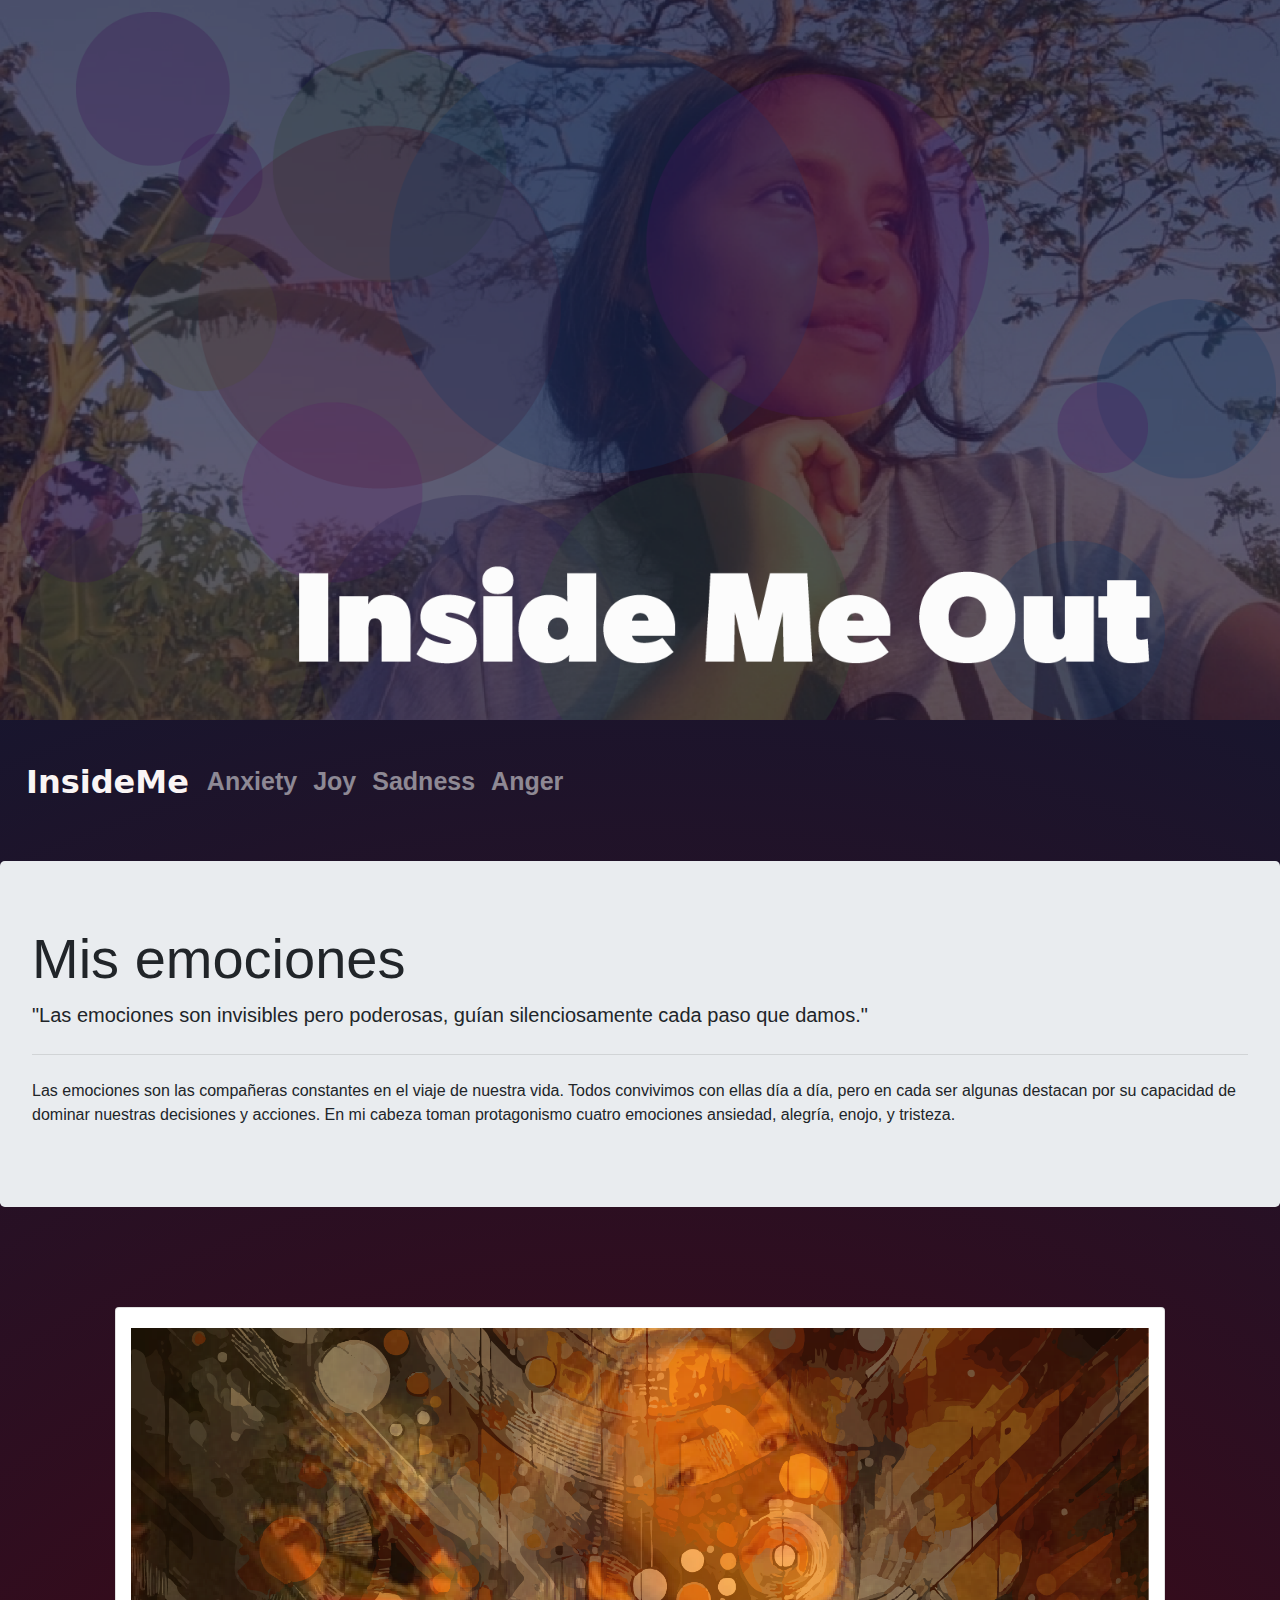
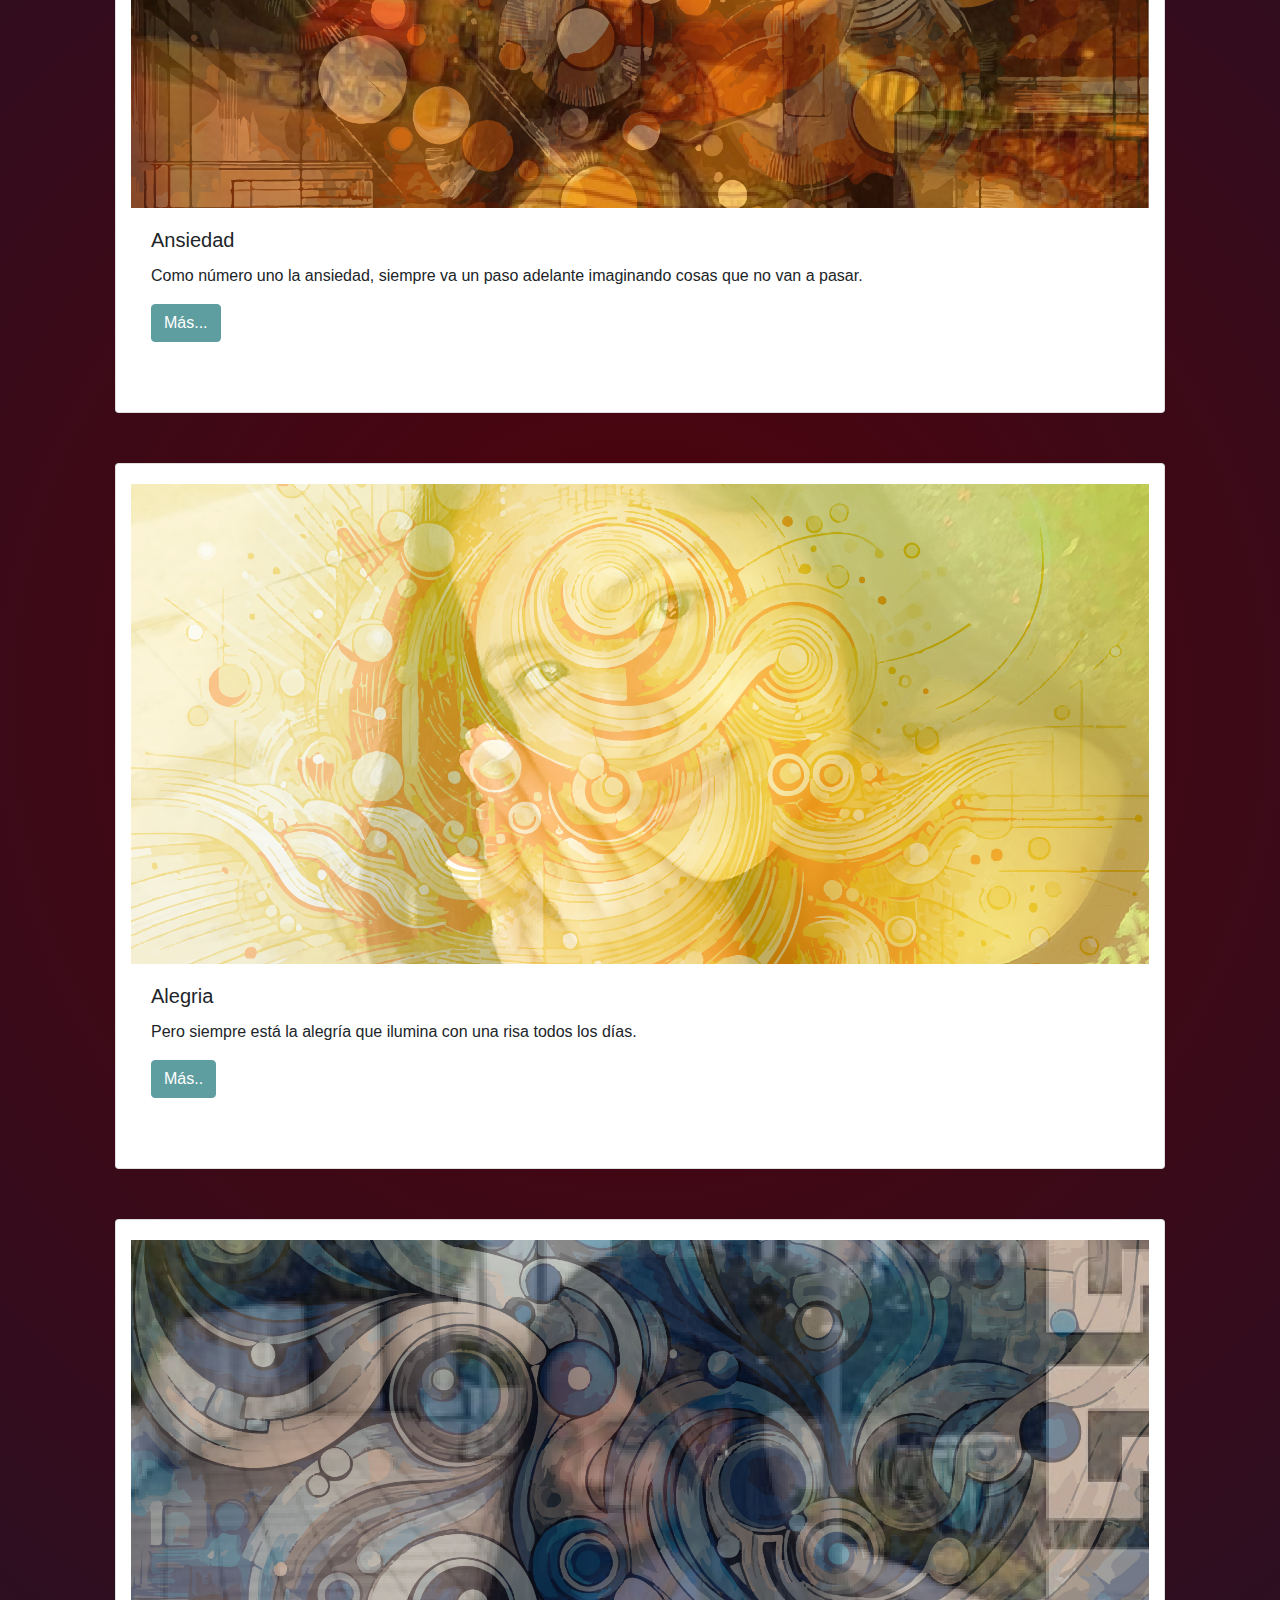
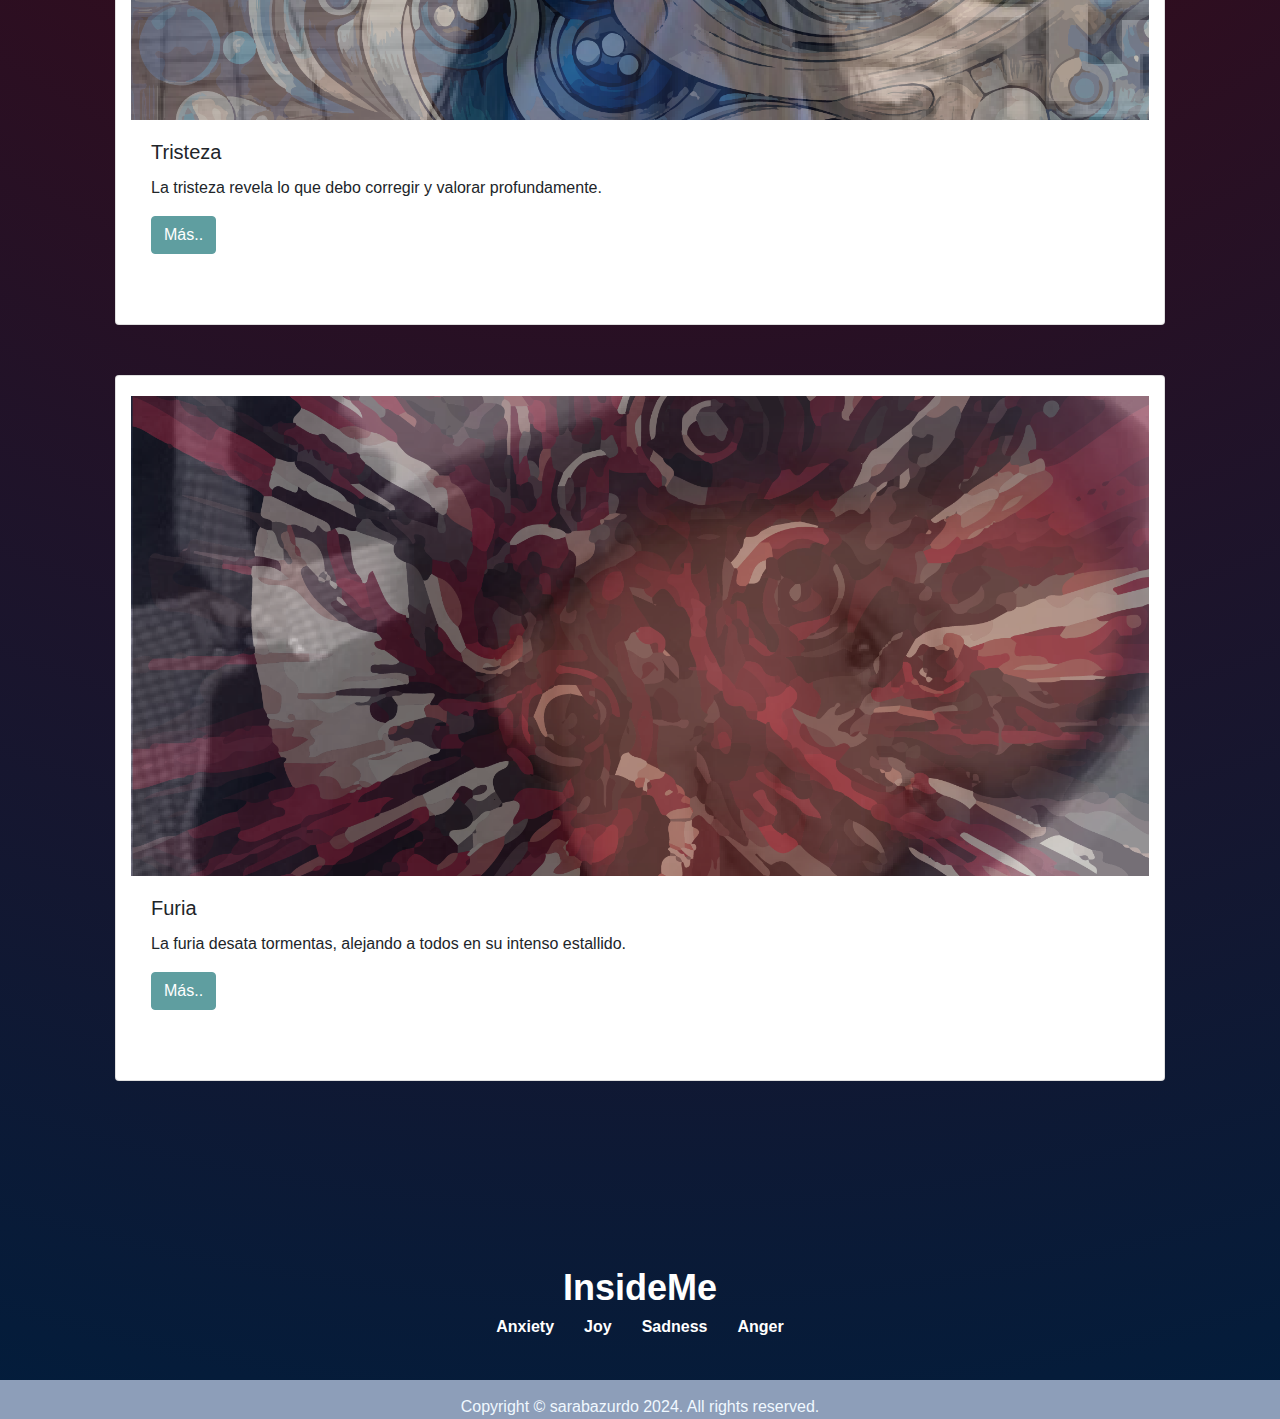
<file: index.html>
<!DOCTYPE html>
<html lang="en">
  <head>
    <meta charset="utf-8">
	<meta http-equiv="X-UA-Compatible" content="IE=edge">
	<meta name="viewport" content="width=device-width, initial-scale=1">
    <title>Inside me out </title>
    <!-- Bootstrap -->
	<link href="css/bootstrap-4.4.1.css" rel="stylesheet">
	<style type="text/css">
	.navbar-ldark {
}
    .barra {
}
    </style>
	<link href="css/estilos.css" rel="stylesheet" type="text/css">
  </head>
  <body>
<div class="container-fluid"><img src="img/Portada.png" class="img-fluid" alt="Placeholder image"></div>
<nav class="navbar navbar-expand-lg navbar-dark bg-dark"> <a class="navbar-brandindex" href="index.html">InsideMe</a>
  <button class="navbar-toggler" type="button" data-toggle="collapse" data-target="#navbarSupportedContent1" aria-controls="navbarSupportedContent1" aria-expanded="false" aria-label="Toggle navigation"> <span class="navbar-toggler-icon"></span> </button>
    <div class="collapse navbar-collapse" id="navbarSupportedContent1">
      <ul class="navbar-nav mr-auto">
       <li class="nav-iti"> <a class="nav-link" href="anxiety.html">Anxiety <span class="sr-only">(current)</span></a> </li>
        <li class="nav-iti"> <a class="nav-link" href="joy.html">Joy</a> </li>
        <li class="nav-iti"> <a class="nav-link" href="sadness.html">Sadness</a> </li>
		    <li class="nav-iti"> <a class="nav-link" href="anger.html">Anger</a> </li>
		  
      </ul>
</div>
  </nav>
<!-- body code goes here -->
  <div class="jumbotron">
    <h1 class="display-4">Mis emociones</h1>
    <p class="lead">"Las emociones son invisibles pero poderosas, guían silenciosamente cada paso que damos."</p>
    <hr class="my-4">
    <p>Las emociones son las compañeras constantes en el viaje de nuestra vida. Todos convivimos con ellas día a día, pero en cada ser algunas destacan por su capacidad de dominar nuestras decisiones y acciones. En mi cabeza toman protagonismo cuatro emociones ansiedad, alegría, enojo, y tristeza.</p>
  </div>
<!-- body code goes here -->
<div class="row">
    <div class="col-lg-12 col-md-12 col-xl-12">
      <div class="card col-xl-12 col-lg-12 col-md-12"><img class="card-img-top" src="img/fondoanxiety.png" alt="Card image cap">
        <div class="card-body">
          <h5 class="card-title">Ansiedad</h5>
          <p class="card-text">Como número uno la ansiedad, siempre va un paso adelante imaginando cosas que no van a pasar.</p>
          <a href="anxiety.html" class="btn btn-primary">Más...</a></div>
      </div></div>
    <div class="col-lg-12 col-md-12 col-xl-12">
      <div class="card col-xl-12 col-lg-12 col-md-12"> <img class="card-img-top" src="img/fondojoy.png" alt="Card image cap">
        <div class="card-body">
          <h5 class="card-title">Alegria</h5>
          <p class="card-text">Pero siempre está la alegría que ilumina con una risa todos los días.&nbsp; &nbsp; &nbsp; &nbsp; &nbsp; &nbsp; &nbsp; &nbsp; &nbsp; &nbsp; &nbsp; &nbsp; &nbsp; &nbsp;&nbsp;</p>
          <a href="joy.html" class="btn btn-primary">Más..</a></div>
      </div></div>
    <div class="col-lg-6 col-md-4 col-xl-3 col-lg-12 col-md-12 col-xl-12 col-lg-12 col-md-12 col-xl-12">
      <div class="card col-xl-12 col-lg-12 col-md-12"> <img class="card-img-top" src="img/fondosadness.png" alt="Card image cap">
        <div class="card-body">
          <h5 class="card-title">Tristeza</h5>
          <p class="card-text">
La tristeza revela lo que debo corregir y valorar profundamente.</p>
          <a href="sadness.html" class="btn btn-primary">Más..</a></div>
      </div></div>
  <div class="col-lg-12 col-md-12 col-xl-12">
      <div class="card col-xl-12 col-lg-12 col-md-12"> <img class="card-img-top" src="img/fondoanger.png" alt="Card image cap">
        <div class="card-body">
          <h5 class="card-title">Furia</h5>
          <p class="card-text">La furia desata tormentas, alejando a todos en su intenso estallido.</p>
          <a href="anger.html" class="btn btn-primary">Más..</a></div>
      </div></div>
  </div>


<div class="tomateindex">
	  <div class="madmen">
<div class="container text-center"> <a class="navbar-brand" href="index.html">InsideMe</a>
		  <ul class="navbadown">
       <li class="nav-item"> <a class="nav-link" href="anxiety.html">Anxiety <span class="sr-only">(current)</span></a> </li>
        <li class="nav-item"> <a class="nav-link" href="joy.html">Joy</a> </li>
        <li class="nav-item"> <a class="nav-link" href="sadness.html">Sadness</a> </li>
		    <li class="nav-item"> <a class="nav-link" href="anger.html">Anger</a> </li>
		  <hr class="linea">
	</ul></div>
      
</div>
	  
<div class="rowcopy">
      <div class="col-12 copyright">
        <p id="papitas">Copyright © sarabazurdo 2024. All rights reserved.</p>
      </div>
    </div>
		  </div>



<!-- jQuery (necessary for Bootstrap's JavaScript plugins) --> 
	<script src="js/jquery-3.4.1.min.js"></script>

	<!-- Include all compiled plugins (below), or include individual files as needed -->
	<script src="js/popper.min.js"></script> 
	<script src="js/bootstrap-4.4.1.js"></script>
</body>
</html>
</file>
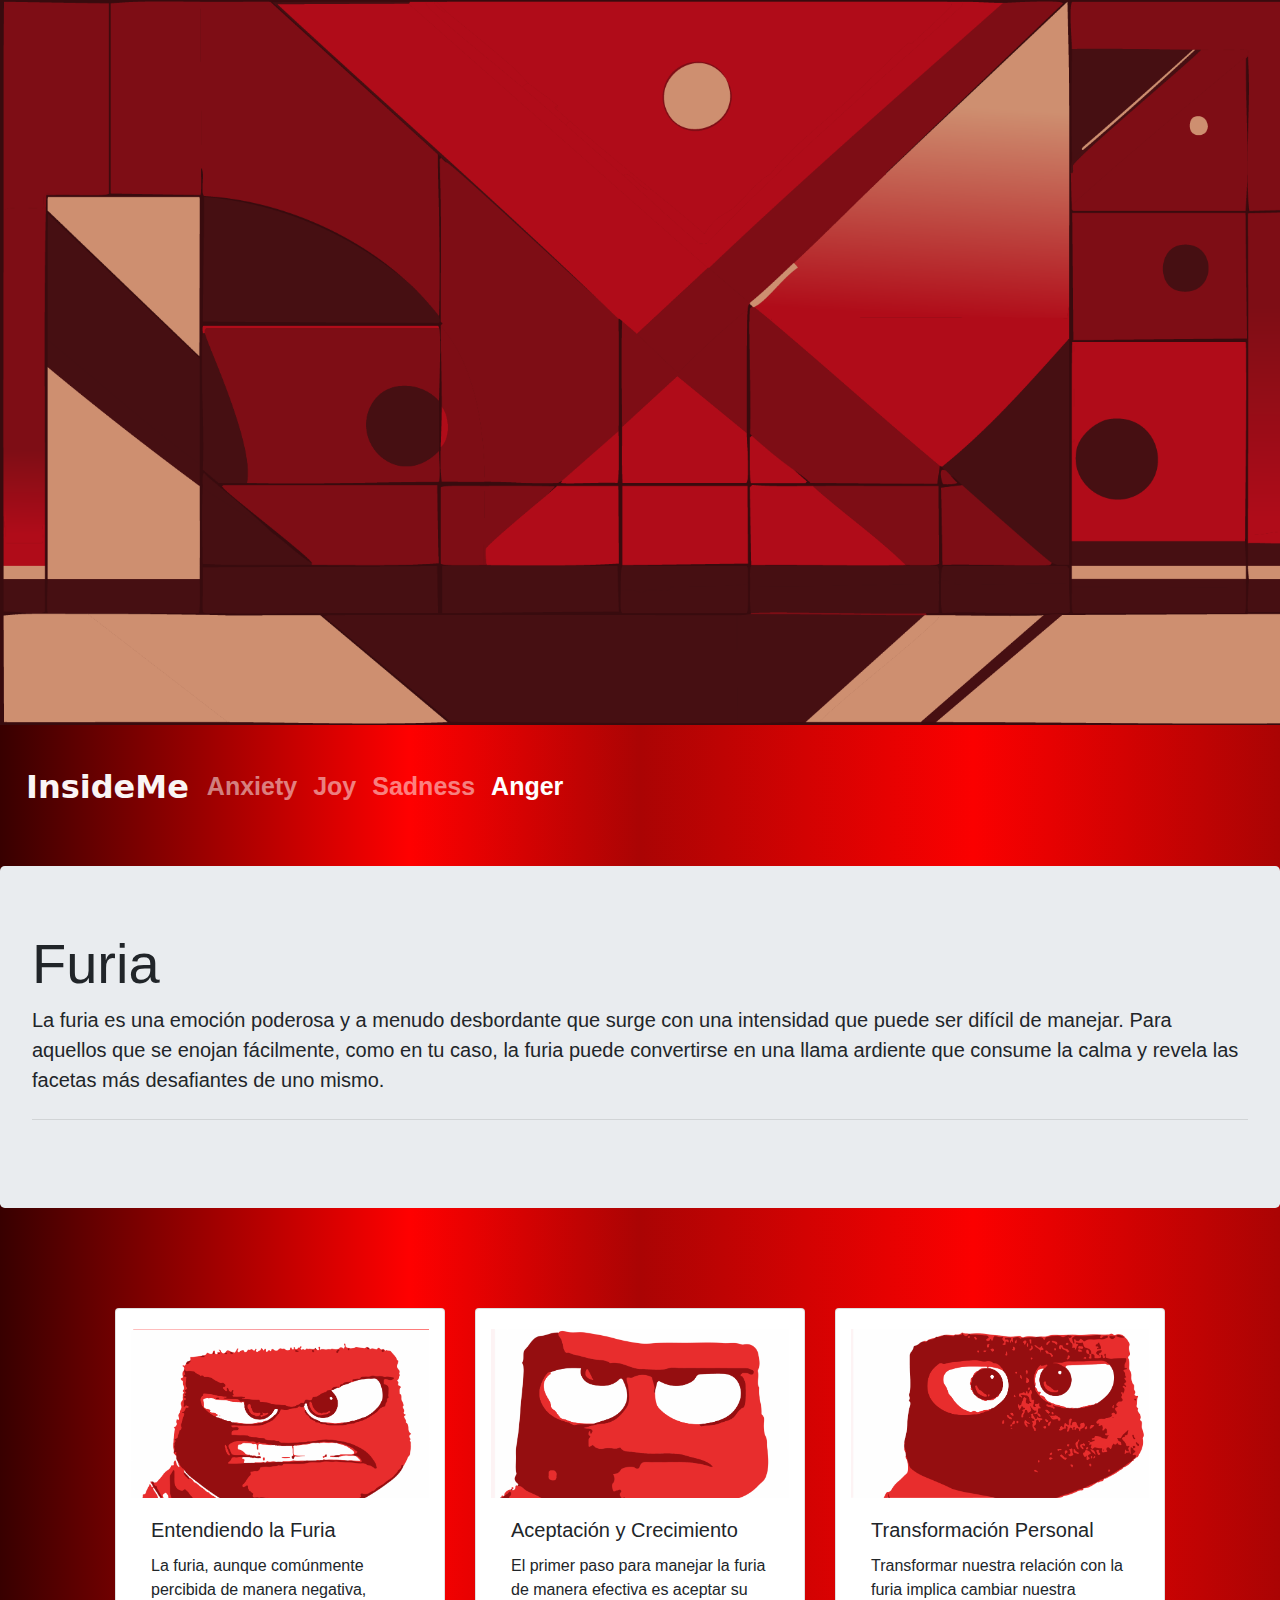
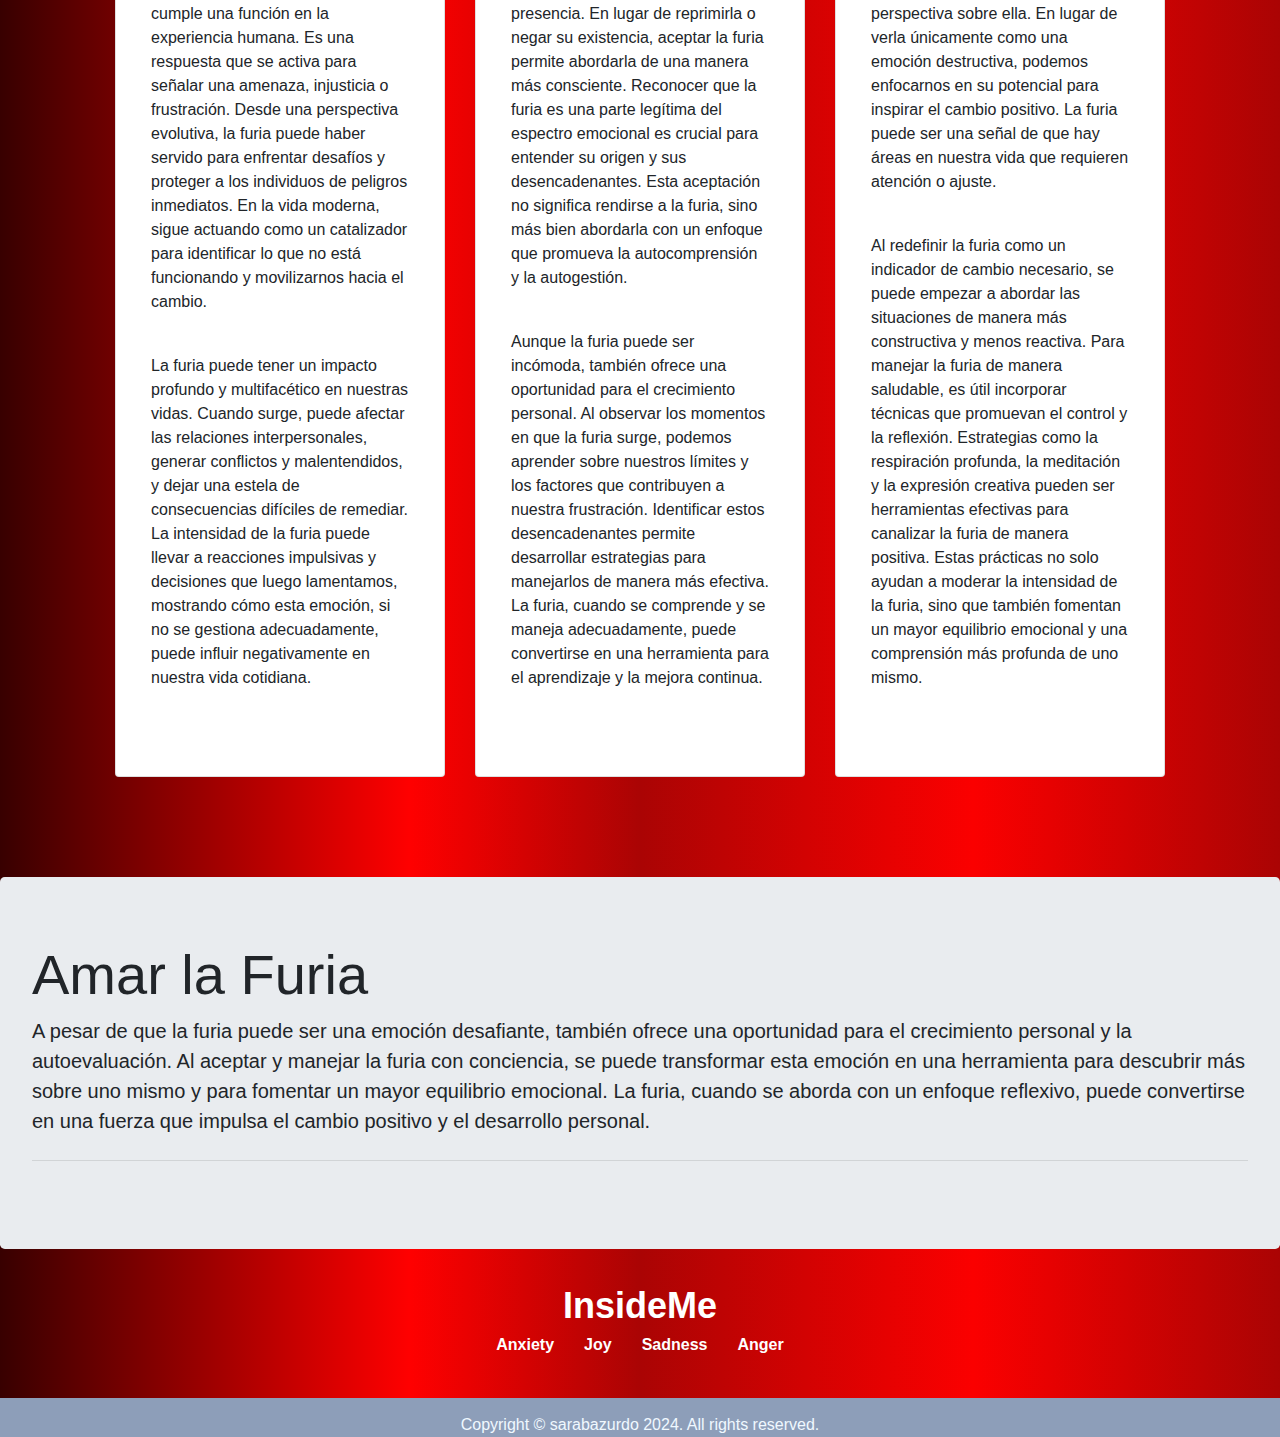
<file: anger.html>
<!DOCTYPE html>
<html lang="en">
  <head>
    <meta charset="utf-8">
	<meta http-equiv="X-UA-Compatible" content="IE=edge">
	<meta name="viewport" content="width=device-width, initial-scale=1">
    <title>Untitled Document</title>
    <!-- Bootstrap -->
	<link href="css/bootstrap-4.4.1.css" rel="stylesheet">
	<link href="css/estilos.css" rel="stylesheet" type="text/css">
  </head>
  <body class="anger">
 <div class="container-fluid"><img src="img/portadafuria.png" class="img-fluid" alt="Placeholder image"></div>
 <nav class="navbar navbar-expand-lg navbar-dark bg-dark"> <a class="navbar-brandenojo" href="index.html">InsideMe</a>
  <button class="navbar-toggler" type="button" data-toggle="collapse" data-target="#navbarSupportedContent1" aria-controls="navbarSupportedContent1" aria-expanded="false" aria-label="Toggle navigation"> <span class="navbar-toggler-icon"></span> </button>
    <div class="collapse navbar-collapse" id="navbarSupportedContent1">
      <ul class="navbar-nav mr-auto">
       <li class="nav-iti"> <a class="nav-link" href="anxiety.html">Anxiety <span class="sr-only">(current)</span></a> </li>
        <li class="nav-iti"> <a class="nav-link" href="joy.html">Joy</a> </li>
        <li class="nav-iti"> <a class="nav-link" href="sadness.html">Sadness</a> </li>
		    <li class="nav-iti active"> <a class="nav-link" href="anger.html">Anger</a> </li>
		  
      </ul>
</div>
  </nav>
<!-- body code goes here -->

<div class="jumbotron">
  <h1 class="display-4">Furia</h1>
  <p class="lead">La furia es una emoción poderosa y a menudo desbordante que surge con una intensidad que puede ser difícil de manejar. Para aquellos que se enojan fácilmente, como en tu caso, la furia puede convertirse en una llama ardiente que consume la calma y revela las facetas más desafiantes de uno mismo.</p>
  <hr class="my-4">
  
</div>
	  
<div class="row">
  <div class="col-lg-6 col-md-4 col-xl-4">
    <div class="card col-xl-12 col-lg-12 col-md-12"> <img class="card-img-top" src="img/Furia1.png" alt="Card image cap">
      <div class="card-body">
        <h5 class="card-title">Entendiendo la Furia</h5>
        <p class="card-text">La furia, aunque comúnmente percibida de manera negativa, cumple una función en la experiencia humana. Es una respuesta que se activa para señalar una amenaza, injusticia o frustración. Desde una perspectiva evolutiva, la furia puede haber servido para enfrentar desafíos y proteger a los individuos de peligros inmediatos. En la vida moderna, sigue actuando como un catalizador para identificar lo que no está funcionando y movilizarnos hacia el cambio.
			
			</p>
			<p>
			<br>
				La furia puede tener un impacto profundo y multifacético en nuestras vidas. Cuando surge, puede afectar las relaciones interpersonales, generar conflictos y malentendidos, y dejar una estela de consecuencias difíciles de remediar. La intensidad de la furia puede llevar a reacciones impulsivas y decisiones que luego lamentamos, mostrando cómo esta emoción, si no se gestiona adecuadamente, puede influir negativamente en nuestra vida cotidiana.
</p>
        </div>
    </div>
    </div>
  <div class="col-lg-6 col-md-4 col-xl-4">
    <div class="card col-xl-12 col-lg-12 col-md-12"> <img class="card-img-top" src="img/Furia2.png" alt="Card image cap">
      <div class="card-body">
        <h5 class="card-title">Aceptación y Crecimiento</h5>
        <p class="card-text"> El primer paso para manejar la furia de manera efectiva es aceptar su presencia. En lugar de reprimirla o negar su existencia, aceptar la furia permite abordarla de una manera más consciente. Reconocer que la furia es una parte legítima del espectro emocional es crucial para entender su origen y sus desencadenantes. Esta aceptación no significa rendirse a la furia, sino más bien abordarla con un enfoque que promueva la autocomprensión y la autogestión.
			
			</p>
			<p>
			<br>
				Aunque la furia puede ser incómoda, también ofrece una oportunidad para el crecimiento personal. Al observar los momentos en que la furia surge, podemos aprender sobre nuestros límites y los factores que contribuyen a nuestra frustración. Identificar estos desencadenantes permite desarrollar estrategias para manejarlos de manera más efectiva. La furia, cuando se comprende y se maneja adecuadamente, puede convertirse en una herramienta para el aprendizaje y la mejora continua.</p>
       </div>
    </div>
    </div>
  <div class="col-lg-6 col-md-4 col-xl-4">
    <div class="card col-xl-12 col-lg-12 col-md-12"> <img class="card-img-top" src="img/Furia3.png" alt="Card image cap">
      <div class="card-body">
        <h5 class="card-title">Transformación Personal</h5>
        <p class="card-text"> Transformar nuestra relación con la furia implica cambiar nuestra perspectiva sobre ella. En lugar de verla únicamente como una emoción destructiva, podemos enfocarnos en su potencial para inspirar el cambio positivo. La furia puede ser una señal de que hay áreas en nuestra vida que requieren atención o ajuste.</p>
			<p>
			<br>
				Al redefinir la furia como un indicador de cambio necesario, se puede empezar a abordar las situaciones de manera más constructiva y menos reactiva. Para manejar la furia de manera saludable, es útil incorporar técnicas que promuevan el control y la reflexión. Estrategias como la respiración profunda, la meditación y la expresión creativa pueden ser herramientas efectivas para canalizar la furia de manera positiva. Estas prácticas no solo ayudan a moderar la intensidad de la furia, sino que también fomentan un mayor equilibrio emocional y una comprensión más profunda de uno mismo.</p>
       </div>
    </div>
   </div>
</div>
<div class="jumbotron">
  <h1 class="display-4">Amar la Furia</h1>
  <p class="lead">A pesar de que la furia puede ser una emoción desafiante, también ofrece una oportunidad para el crecimiento personal y la autoevaluación. Al aceptar y manejar la furia con conciencia, se puede transformar esta emoción en una herramienta para descubrir más sobre uno mismo y para fomentar un mayor equilibrio emocional. La furia, cuando se aborda con un enfoque reflexivo, puede convertirse en una fuerza que impulsa el cambio positivo y el desarrollo personal.</p>
  <hr class="my-4">
 
</div>
	 
	
<div class="tomateenojo">
	  <div class="madmen">
<div class="container text-center"> <a class="navbar-brand" href="index.html">InsideMe</a>
		  <ul class="navbadown">
       <li class="nav-item"> <a class="nav-link" href="index.html">Anxiety <span class="sr-only">(current)</span></a> </li>
        <li class="nav-item"> <a class="nav-link" href="joy.html">Joy</a> </li>
        <li class="nav-item"> <a class="nav-link" href="sadness.html">Sadness</a> </li>
		    <li class="nav-item active"> <a class="nav-link" href="anger.html">Anger</a> </li>
		  <hr class="linea">
	</ul></div>
      
</div>
	  
<div class="rowcopy">
      <div class="col-12 copyright">
        <p id="papitas">Copyright © sarabazurdo 2024. All rights reserved.</p>
      </div>
    </div>
		  </div>

	<!-- jQuery (necessary for Bootstrap's JavaScript plugins) --> 
	<script src="js/jquery-3.4.1.min.js"></script>

	<!-- Include all compiled plugins (below), or include individual files as needed -->
	<script src="js/popper.min.js"></script> 
	<script src="js/bootstrap-4.4.1.js"></script>
  </body>
</html>
</file>
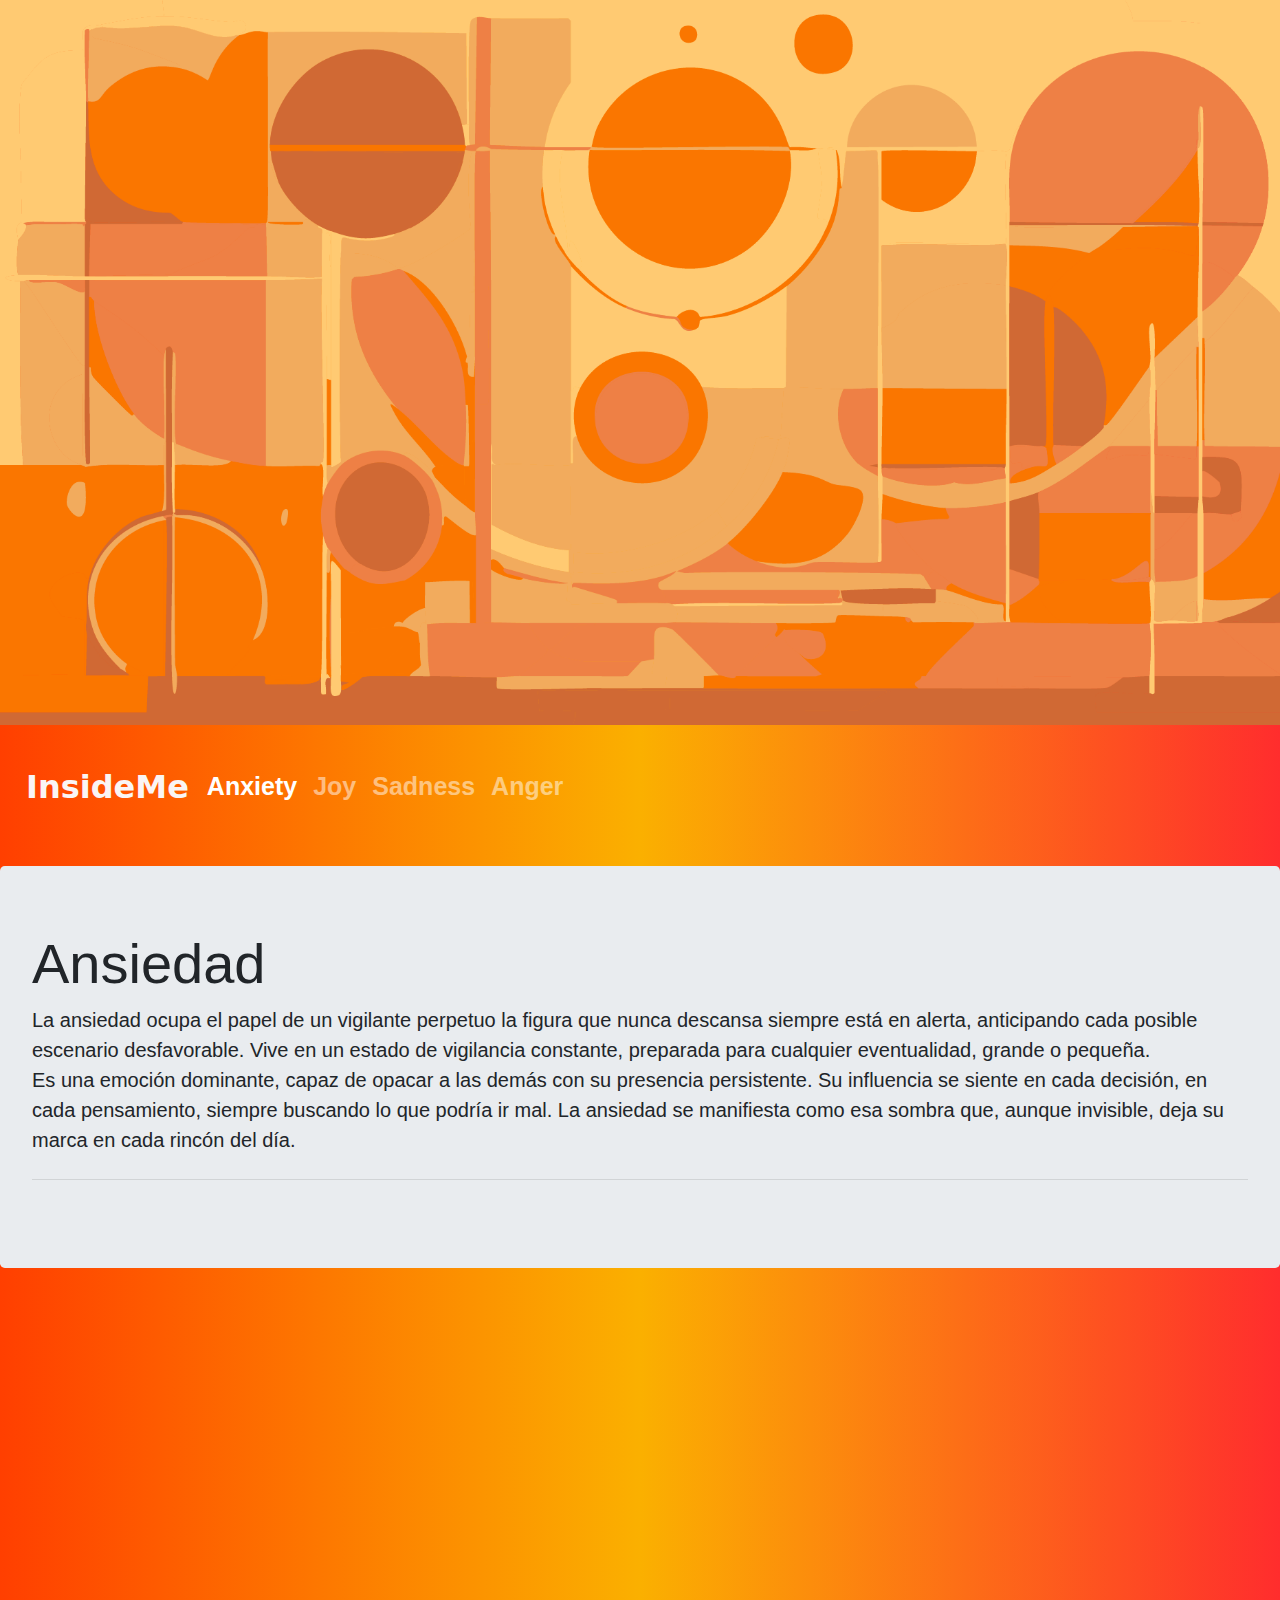
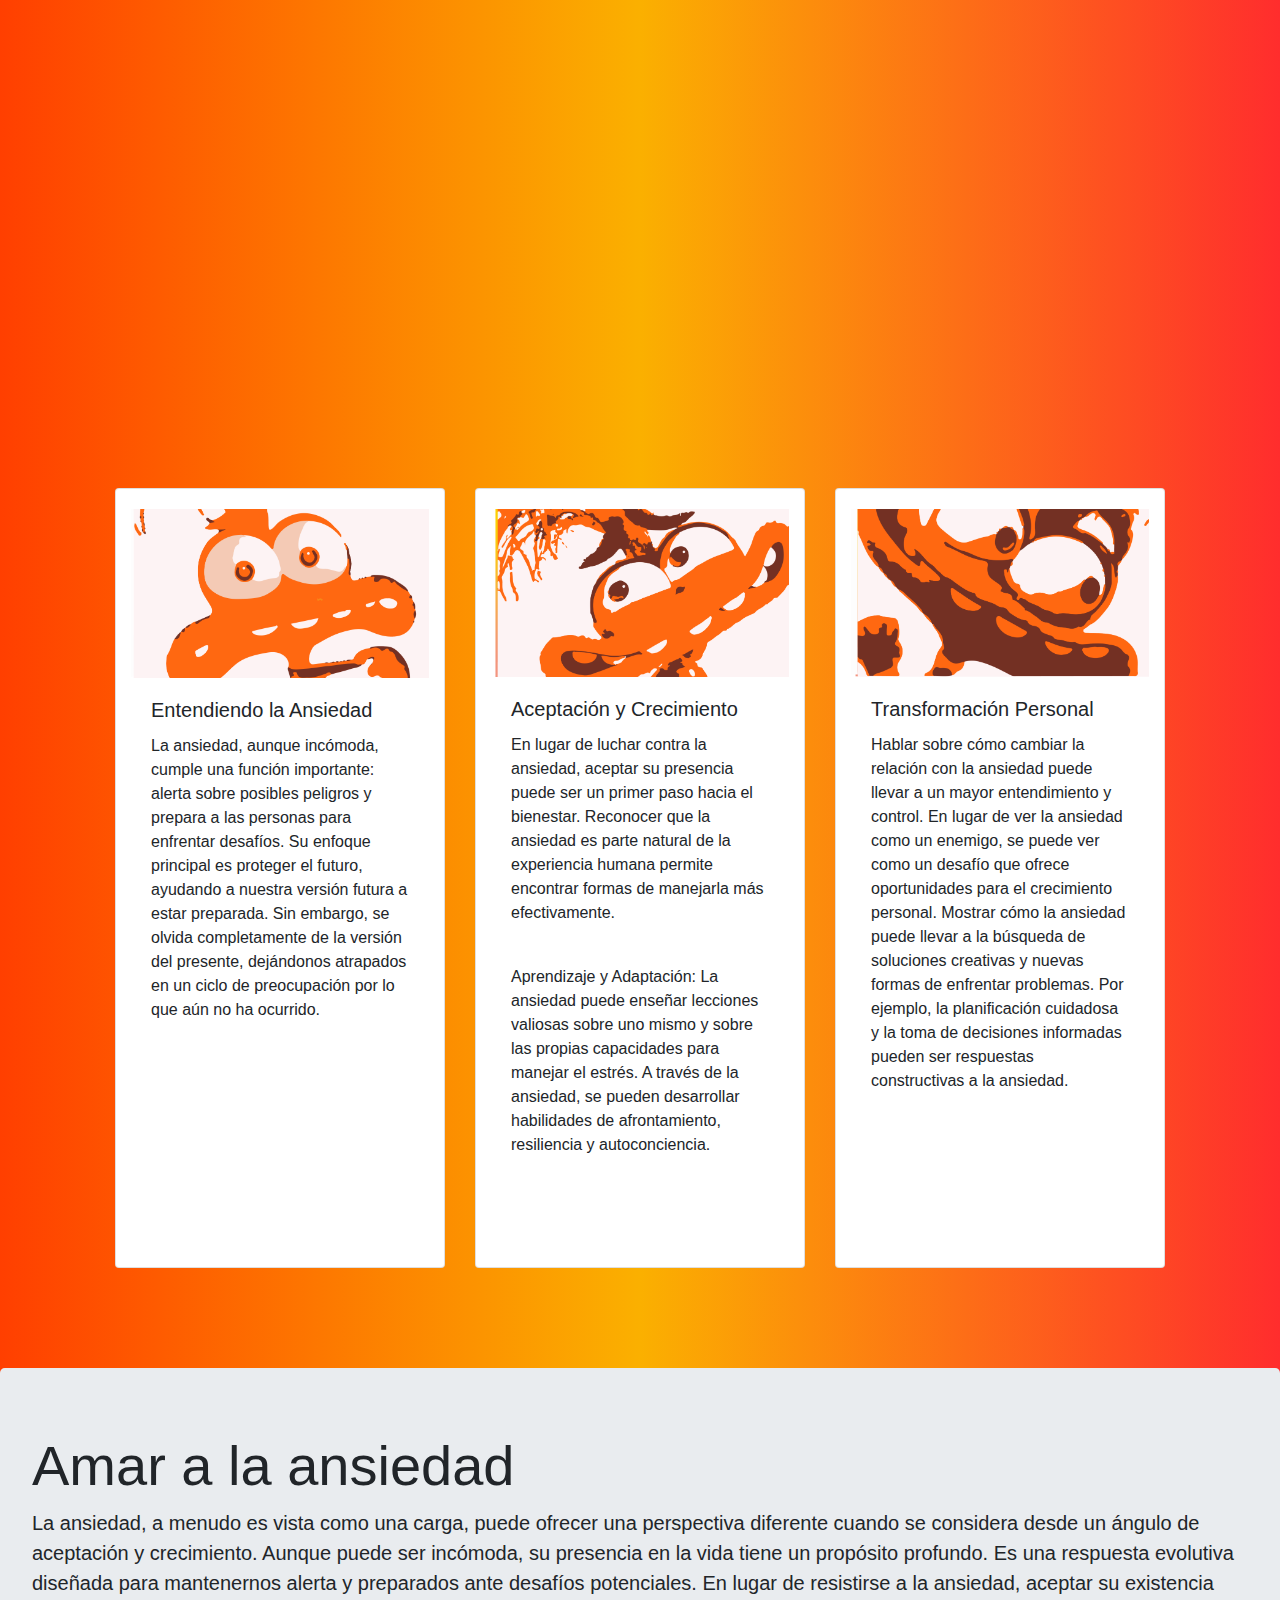
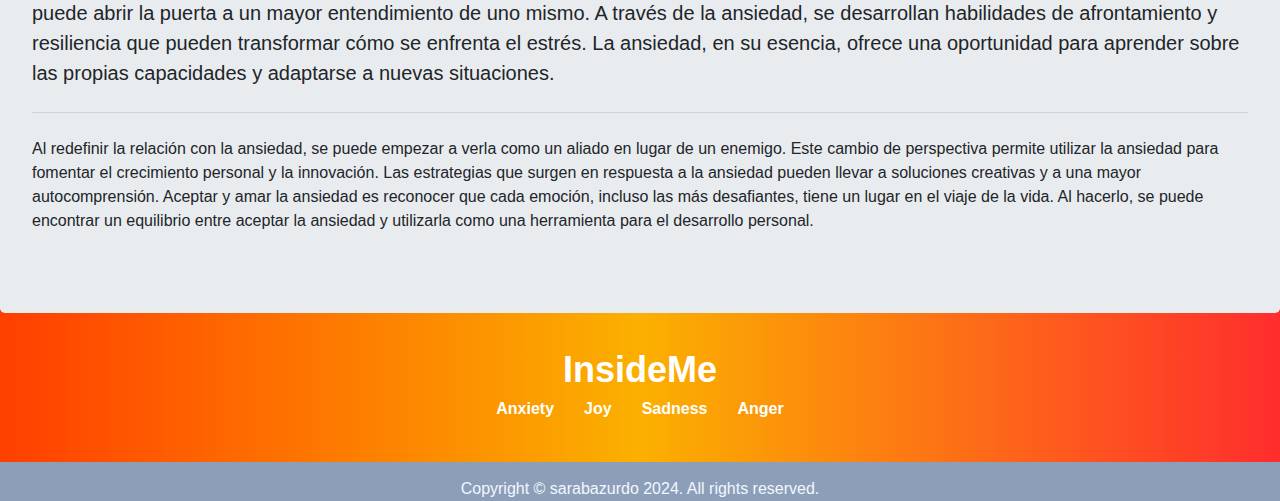
<file: anxiety.html>
<!DOCTYPE html>
<html lang="en">
  <head>
    <meta charset="utf-8">
	<meta http-equiv="X-UA-Compatible" content="IE=edge">
	<meta name="viewport" content="width=device-width, initial-scale=1">
    <title>Ansiedad</title>
    <!-- Bootstrap -->
	<link href="css/bootstrap-4.4.1.css" rel="stylesheet">
	<link href="css/estilos.css" rel="stylesheet" type="text/css">
  </head>
  <body class="ansiedad">
<div class="container-fluid"><img src="img/portadaansiedad.png" class="img-fluid" alt="Placeholder image"></div>
<nav class="navbar navbar-expand-lg navbar-dark bg-dark"> <a class="navbar-brandansiedad" href="index.html">InsideMe</a>
  <button class="navbar-toggler" type="button" data-toggle="collapse" data-target="#navbarSupportedContent1" aria-controls="navbarSupportedContent1" aria-expanded="false" aria-label="Toggle navigation"> <span class="navbar-toggler-icon"></span> </button>
    <div class="collapse navbar-collapse" id="navbarSupportedContent1">
      <ul class="navbar-nav mr-auto">
       <li class="nav-iti active"> <a class="nav-link" href="index.html">Anxiety <span class="sr-only">(current)</span></a> </li>
        <li class="nav-iti"> <a class="nav-link" href="joy.html">Joy</a> </li>
        <li class="nav-iti"> <a class="nav-link" href="sadness.html">Sadness</a> </li>
		    <li class="nav-iti"> <a class="nav-link" href="anger.html">Anger</a> </li>
		  
      </ul>
</div>
  </nav>
<div class="jumbotron">
  <h1 class="display-4">Ansiedad</h1>
  <p class="lead">La ansiedad ocupa el papel de un vigilante perpetuo la figura que nunca descansa siempre está en alerta, anticipando cada posible escenario desfavorable. Vive en un estado de vigilancia constante, preparada para cualquier eventualidad, grande o pequeña.
	                                                                                                                                                 
	  <br>
	    
  Es una emoción dominante, capaz de opacar a las demás con su presencia persistente. Su influencia se siente en cada decisión, en cada pensamiento, siempre buscando lo que podría ir mal. La ansiedad se manifiesta como esa sombra que, aunque invisible, deja su marca en cada rincón del día.                                                                                                        </p>
  <hr class="my-4">
</div>
<div class="embed-responsive embed-responsive-16by9">
 <iframe  src="https://www.youtube.com/embed/E6dICimL4O8?start=20&end=27&autoplay=1&loop=1&playlist=E6dICimL4O8&" frameborder="0" allow="accelerometer; autoplay; clipboard-write; encrypted-media; gyroscope; picture-in-picture" allowfullscreen></iframe>
</div>
	  
	  
<div class="row" >
  <div class="col-lg-6 col-md-4 col-xl-4">
    <div class="card col-xl-12 col-lg-12 col-md-12"> <img class="card-img-top" src="img/Ansiedad1.png" alt="Card image cap">
      <div class="card-body">
        <h5 class="card-title">Entendiendo la Ansiedad</h5>
        <p class="card-text">La ansiedad, aunque incómoda, cumple una función importante: alerta sobre posibles peligros y prepara a las personas para enfrentar desafíos. Su enfoque principal es proteger el futuro, ayudando a nuestra versión futura a estar preparada. Sin embargo, se olvida completamente de la versión del presente, dejándonos atrapados en un ciclo de preocupación por lo que aún no ha ocurrido. </p>
<p class="card-text">&nbsp;</p>
        <p class="card-text">&nbsp;</p>
        <p class="card-text">&nbsp;</p>
        <p class="card-text">&nbsp;</p>
      </div>
    </div>
  </div>
  <div class="col-lg-6 col-md-4 col-xl-4">
    <div class="card col-xl-12 col-lg-12 col-md-12"> <img class="card-img-top" src="img/Ansiedad2.png" alt="Card image cap">
      <div class="card-body">
        <h5 class="card-title">Aceptación y Crecimiento</h5>
        <p class="card-text">En lugar de luchar contra la ansiedad, aceptar su presencia puede ser un primer paso hacia el bienestar. Reconocer que la ansiedad es parte natural de la experiencia humana permite encontrar formas de manejarla más efectivamente.
			</p>
			<p>
			<br>
        Aprendizaje y Adaptación: La ansiedad puede enseñar lecciones valiosas sobre uno mismo y sobre las propias capacidades para manejar el estrés. A través de la ansiedad, se pueden desarrollar habilidades de afrontamiento, resiliencia y autoconciencia.</p>
        <p class="card-text">&nbsp;</p>
      </div>
    </div>
  </div>
  <div class="col-lg-6 col-md-4 col-xl-4">
    <div class="card col-xl-12 col-lg-12 col-md-12"> <img class="card-img-top" src="img/Ansiedad3.png" alt="Card image cap">
      <div class="card-body">
        <h5 class="card-title">Transformación Personal</h5>
        <p class="card-text"> Hablar sobre cómo cambiar la relación con la ansiedad puede llevar a un mayor entendimiento y control. En lugar de ver la ansiedad como un enemigo, se puede ver como un desafío que ofrece oportunidades para el crecimiento personal. Mostrar cómo la ansiedad puede llevar a la búsqueda de soluciones creativas y nuevas formas de enfrentar problemas. Por ejemplo, la planificación cuidadosa y la toma de decisiones informadas pueden ser respuestas constructivas a la ansiedad.</p>
        <p class="card-text">&nbsp;</p>
        <p class="card-text">&nbsp;</p>
      </div>
    </div>
  </div>
</div>
<div class="jumbotron">
  <h1 class="display-4">Amar a la ansiedad</h1>
  <p class="lead">La ansiedad, a menudo es vista como una carga, puede ofrecer una perspectiva diferente cuando se considera desde un ángulo de aceptación y crecimiento. Aunque puede ser incómoda, su presencia en la vida tiene un propósito profundo. Es una respuesta evolutiva diseñada para mantenernos alerta y preparados ante desafíos potenciales.

En lugar de resistirse a la ansiedad, aceptar su existencia puede abrir la puerta a un mayor entendimiento de uno mismo. A través de la ansiedad, se desarrollan habilidades de afrontamiento y resiliencia que pueden transformar cómo se enfrenta el estrés. La ansiedad, en su esencia, ofrece una oportunidad para aprender sobre las propias capacidades y adaptarse a nuevas situaciones.</p>
  <hr class="my-4">
  <p>Al redefinir la relación con la ansiedad, se puede empezar a verla como un aliado en lugar de un enemigo. Este cambio de perspectiva permite utilizar la ansiedad para fomentar el crecimiento personal y la innovación. Las estrategias que surgen en respuesta a la ansiedad pueden llevar a soluciones creativas y a una mayor autocomprensión.

Aceptar y amar la ansiedad es reconocer que cada emoción, incluso las más desafiantes, tiene un lugar en el viaje de la vida. Al hacerlo, se puede encontrar un equilibrio entre aceptar la ansiedad y utilizarla como una herramienta para el desarrollo personal.</p>

</div>
	  
  <div class="tomateansiedad">
	  <div class="madmen">
<div class="container text-center"> <a class="navbar-brand" href="index.html">InsideMe</a>
		  <ul class="navbadown">
       <li class="nav-item"> <a class="nav-link" href="index.html">Anxiety <span class="sr-only">(current)</span></a> </li>
        <li class="nav-item"> <a class="nav-link" href="joy.html">Joy</a> </li>
        <li class="nav-item"> <a class="nav-link" href="sadness.html">Sadness</a> </li>
		    <li class="nav-item"> <a class="nav-link" href="anger.html">Anger</a> </li>
		  <hr class="linea">
	</ul></div>
      
</div>
	  
<div class="rowcopy">
      <div class="col-12 copyright">
        <p id="papitas">Copyright © sarabazurdo 2024. All rights reserved.</p>
      </div>
    </div>
		  </div>
	
	

<!-- body code goes here -->


	<!-- jQuery (necessary for Bootstrap's JavaScript plugins) --> 
	<script src="js/jquery-3.4.1.min.js"></script>

	<!-- Include all compiled plugins (below), or include individual files as needed -->
	<script src="js/popper.min.js"></script> 
	<script src="js/bootstrap-4.4.1.js"></script>
  </body>
</html>
</file>
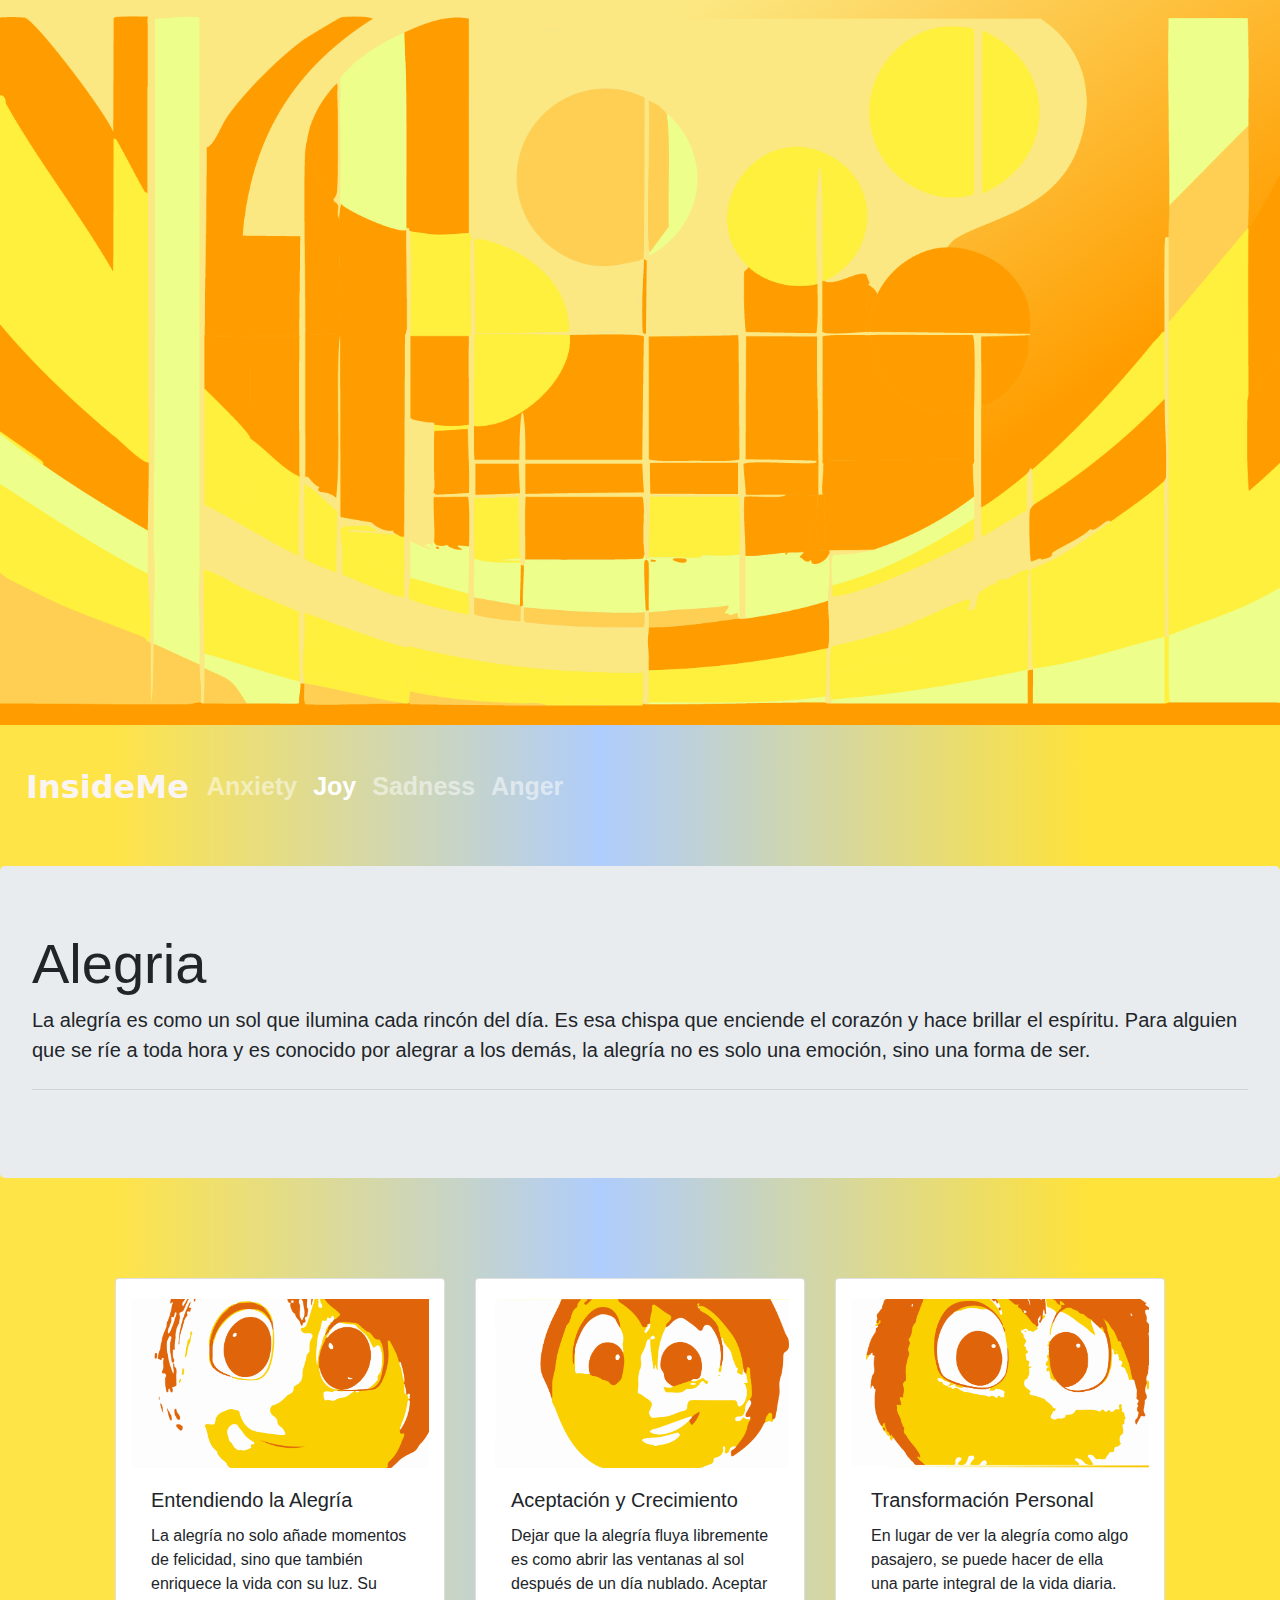
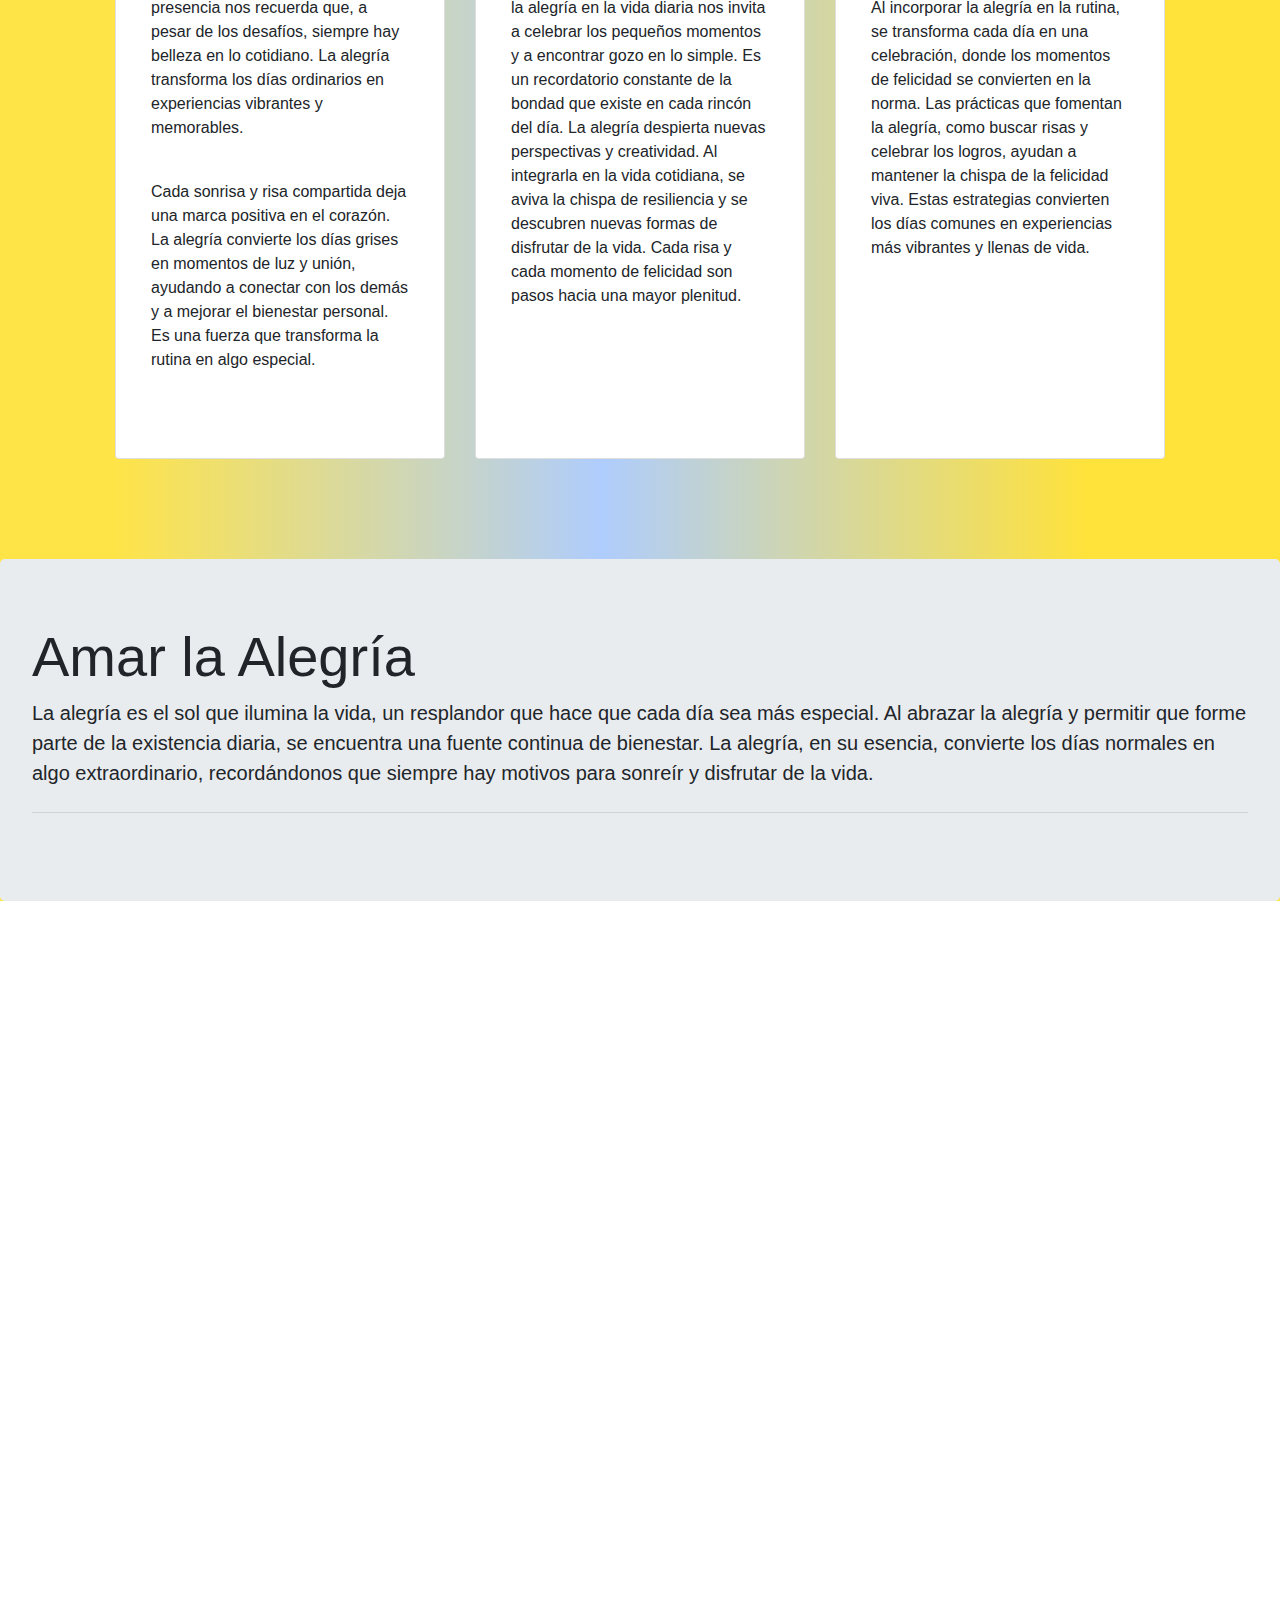
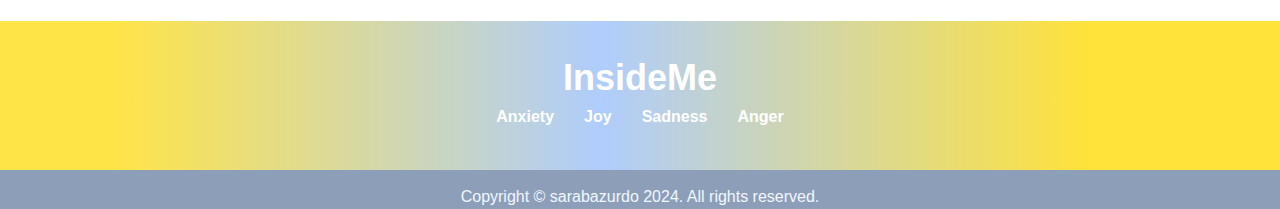
<file: joy.html>
<!DOCTYPE html>
<html lang="en">
  <head>
    <meta charset="utf-8">
	<meta http-equiv="X-UA-Compatible" content="IE=edge">
	<meta name="viewport" content="width=device-width, initial-scale=1">
    <title>Untitled Document</title>
    <!-- Bootstrap -->
	<link href="css/bootstrap-4.4.1.css" rel="stylesheet">
	<link href="css/estilos.css" rel="stylesheet" type="text/css">
  </head>
  <body class="Alegria">
<div class="container-fluid"><img src="img/portaddaalegria.png" class="img-fluid" alt="Placeholder image"></div>
<nav class="navbar navbar-expand-lg navbar-dark bg-dark"> <a class="navbar-brandalegria" href="index.html">InsideMe</a>
  <button class="navbar-toggler" type="button" data-toggle="collapse" data-target="#navbarSupportedContent1" aria-controls="navbarSupportedContent1" aria-expanded="false" aria-label="Toggle navigation"> <span class="navbar-toggler-icon"></span> </button>
    <div class="collapse navbar-collapse" id="navbarSupportedContent1">
      <ul class="navbar-nav mr-auto">
       <li class="nav-iti "> <a class="nav-link" href="anxiety.html">Anxiety <span class="sr-only">(current)</span></a> </li>
        <li class="nav-iti active"> <a class="nav-link" href="joy.html">Joy</a> </li>
        <li class="nav-iti"> <a class="nav-link" href="sadness.html">Sadness</a> </li>
		    <li class="nav-iti"> <a class="nav-link" href="anger.html">Anger</a> </li>
		  
      </ul>
</div>
  </nav>
<div class="jumbotron">
  <h1 class="display-4">Alegria</h1>
	    <p class="lead">La alegría es como un sol que ilumina cada rincón del día. Es esa chispa que enciende el corazón y hace brillar el espíritu. Para alguien que se ríe a toda hora y es conocido por alegrar a los demás, la alegría no es solo una emoción, sino una forma de ser.</p>
	    <hr class="my-4">
	 
  </div>
	  <p></p>
<div class="row">
  <div class="col-lg-6 col-md-4 col-xl-4">
    <div class="card col-xl-12 col-lg-12 col-md-12"> <img class="card-img-top" src="img/Alegria1.png" alt="Card image cap">
      <div class="card-body">
        <h5 class="card-title"> Entendiendo la Alegría</h5>
        <p class="card-text">La alegría no solo añade momentos de felicidad, sino que también enriquece la vida con su luz. Su presencia nos recuerda que, a pesar de los desafíos, siempre hay belleza en lo cotidiano. La alegría transforma los días ordinarios en experiencias vibrantes y memorables.
</p>
			<p>
			<br>
Cada sonrisa y risa compartida deja una marca positiva en el corazón. La alegría convierte los días grises en momentos de luz y unión, ayudando a conectar con los demás y a mejorar el bienestar personal. Es una fuerza que transforma la rutina en algo especial.</p>
        </div>
    </div>
    </div>
  <div class="col-lg-6 col-md-4 col-xl-4">
    <div class="card col-xl-12 col-lg-12 col-md-12"> <img class="card-img-top" src="img/Alegria2.png" alt="Card image cap">
      <div class="card-body">
        <h5 class="card-title">Aceptación y Crecimiento</h5>
        <p class="card-text"> Dejar que la alegría fluya libremente es como abrir las ventanas al sol después de un día nublado. Aceptar la alegría en la vida diaria nos invita a celebrar los pequeños momentos y a encontrar gozo en lo simple. Es un recordatorio constante de la bondad que existe en cada rincón del día. La alegría despierta nuevas perspectivas y creatividad. Al integrarla en la vida cotidiana, se aviva la chispa de resiliencia y se descubren nuevas formas de disfrutar de la vida. Cada risa y cada momento de felicidad son pasos hacia una mayor plenitud.</p>
       </div>
    </div>
    </div>
  <div class="col-lg-6 col-md-4 col-xl-4">
    <div class="card col-xl-12 col-lg-12 col-md-12"> <img class="card-img-top" src="img/Alegria3.png" alt="Card image cap">
      <div class="card-body">
        <h5 class="card-title">Transformación Personal</h5>
        <p class="card-text"> En lugar de ver la alegría como algo pasajero, se puede hacer de ella una parte integral de la vida diaria. Al incorporar la alegría en la rutina, se transforma cada día en una celebración, donde los momentos de felicidad se convierten en la norma.
Las prácticas que fomentan la alegría, como buscar risas y celebrar los logros, ayudan a mantener la chispa de la felicidad viva. Estas estrategias convierten los días comunes en experiencias más vibrantes y llenas de vida.</p>
       </div>
    </div>
   </div>
</div>
<div class="jumbotron">
  <h1 class="display-4">Amar la Alegría</h1>
  <p class="lead">La alegría es el sol que ilumina la vida, un resplandor que hace que cada día sea más especial. Al abrazar la alegría y permitir que forme parte de la existencia diaria, se encuentra una fuente continua de bienestar. La alegría, en su esencia, convierte los días normales en algo extraordinario, recordándonos que siempre hay motivos para sonreír y disfrutar de la vida.</p>
  <hr class="my-4">
 
</div>
<div class="embed-responsive embed-responsive-16by9">
  <video autoplay muted loop width="100%" height="auto">
	  <source src="img/Diseño sin título.mp4" type="video/mp4"></video>
</div>

<div class="tomatealegria">
	  <div class="madmen">
<div class="container text-center"> <a class="navbar-brand" href="index.html">InsideMe</a>
		  <ul class="navbadown">
       <li class="nav-item"> <a class="nav-link" href="index.html">Anxiety <span class="sr-only">(current)</span></a> </li>
        <li class="nav-item active"> <a class="nav-link" href="joy.html">Joy</a> </li>
        <li class="nav-item"> <a class="nav-link" href="sadness.html">Sadness</a> </li>
		    <li class="nav-item"> <a class="nav-link" href="anger.html">Anger</a> </li>
		  <hr class="linea">
	</ul></div>
      
</div>
	  
<div class="rowcopy">
      <div class="col-12 copyright">
        <p id="papitas">Copyright © sarabazurdo 2024. All rights reserved.</p>
      </div>
    </div>
		  </div>



	<!-- jQuery (necessary for Bootstrap's JavaScript plugins) --> 
	<script src="js/jquery-3.4.1.min.js"></script>

	<!-- Include all compiled plugins (below), or include individual files as needed -->
	<script src="js/popper.min.js"></script> 
	<script src="js/bootstrap-4.4.1.js"></script>
  </body>
</html>
</file>
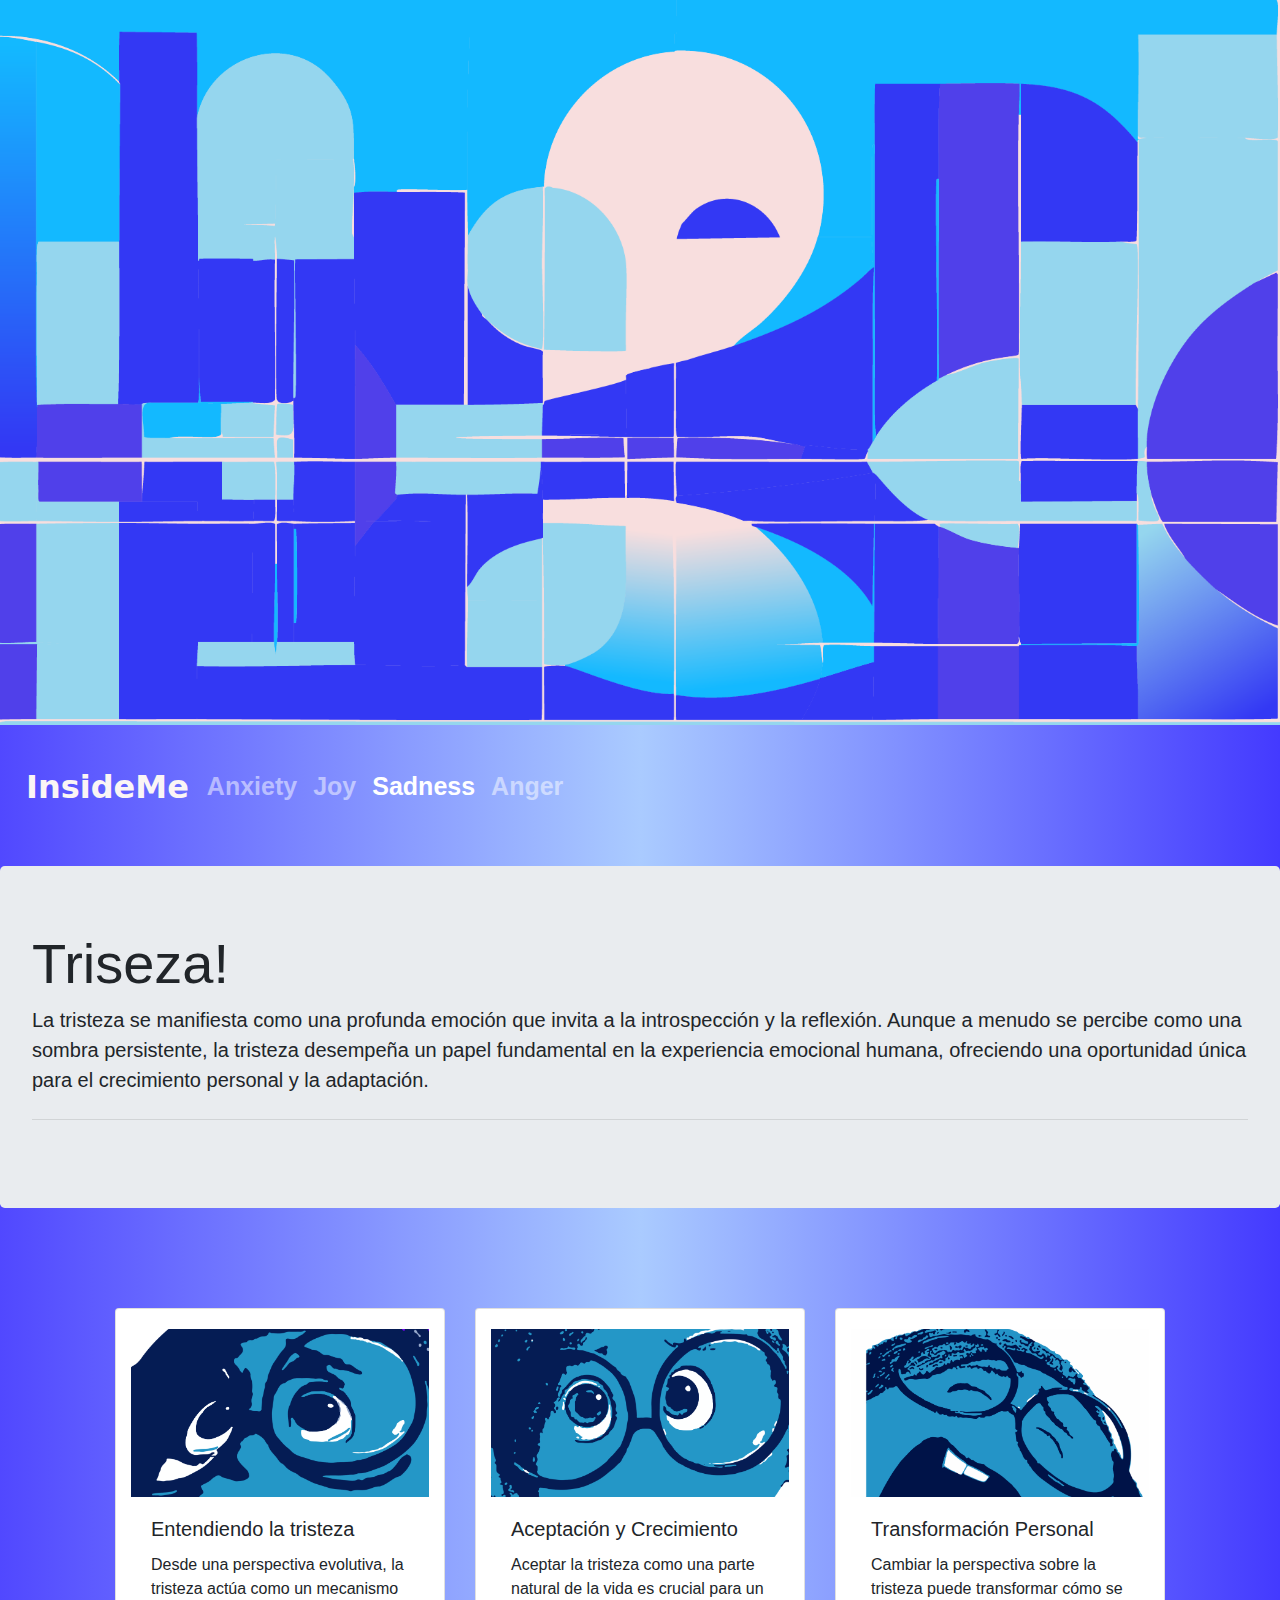
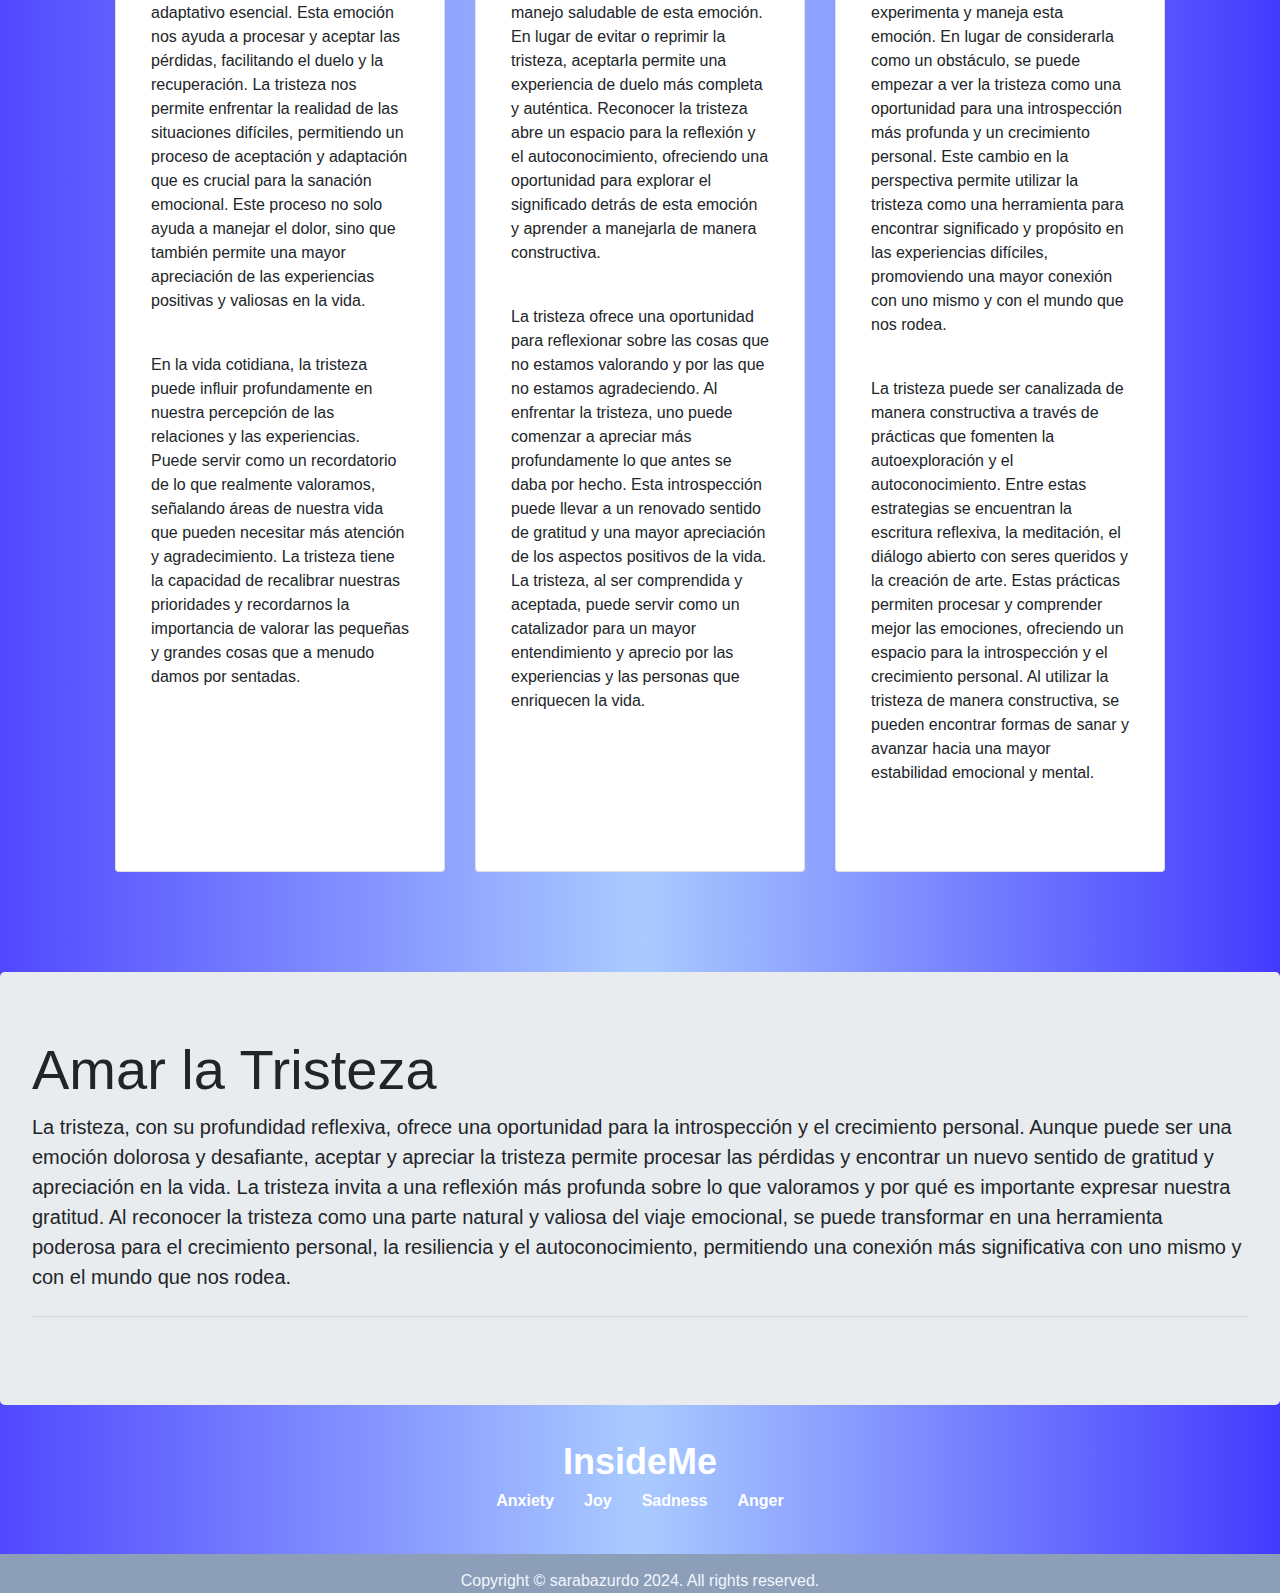
<file: sadness.html>
<!DOCTYPE html>
<html lang="en">
  <head>
    <meta charset="utf-8">
	<meta http-equiv="X-UA-Compatible" content="IE=edge">
	<meta name="viewport" content="width=device-width, initial-scale=1">
    <title>Untitled Document</title>
    <!-- Bootstrap -->
	<link href="css/bootstrap-4.4.1.css" rel="stylesheet">
	<link href="css/estilos.css" rel="stylesheet" type="text/css">
  </head>
  <body class="tristeza">
  <div class="container-fluid"><img src="img/portadatristeza.png" class="img-fluid" style="width: 100%;" alt="Placeholder image"></div>
  <nav class="navbar navbar-expand-lg navbar-dark bg-dark"> <a class="navbar-brandtristeza" href="index.html">InsideMe</a>
  <button class="navbar-toggler" type="button" data-toggle="collapse" data-target="#navbarSupportedContent1" aria-controls="navbarSupportedContent1" aria-expanded="false" aria-label="Toggle navigation"> <span class="navbar-toggler-icon"></span> </button>
    <div class="collapse navbar-collapse" id="navbarSupportedContent1">
      <ul class="navbar-nav mr-auto">
       <li class="nav-iti"> <a class="nav-link" href="anxiety.html">Anxiety <span class="sr-only">(current)</span></a> </li>
        <li class="nav-iti"> <a class="nav-link" href="joy.html">Joy</a> </li>
        <li class="nav-iti active"> <a class="nav-link" href="sadness.html">Sadness</a> </li>
		    <li class="nav-iti"> <a class="nav-link" href="anger.html">Anger</a> </li>
		  
      </ul>
</div>
  </nav>
<!-- body code goes here -->
	  
	  <div class="jumbotron">
	    <h1 class="display-4">Triseza!</h1>
	    <p class="lead">La tristeza se manifiesta como una profunda emoción que invita a la introspección y la reflexión. Aunque a menudo se percibe como una sombra persistente, la tristeza desempeña un papel fundamental en la experiencia emocional humana, ofreciendo una oportunidad única para el crecimiento personal y la adaptación.</p>
	    <hr class="my-4">
  </div>
	  
<div class="row">
  <div class="col-lg-6 col-md-4 col-xl-4">
    <div class="card col-xl-12 col-lg-12 col-md-12"> <img class="card-img-top" src="img/Tristeza1.png" alt="Card image cap">
      <div class="card-body">
        <h5 class="card-title">Entendiendo la tristeza</h5>
        <p class="card-text">Desde una perspectiva evolutiva, la tristeza actúa como un mecanismo adaptativo esencial. Esta emoción nos ayuda a procesar y aceptar las pérdidas, facilitando el duelo y la recuperación. La tristeza nos permite enfrentar la realidad de las situaciones difíciles, permitiendo un proceso de aceptación y adaptación que es crucial para la sanación emocional. Este proceso no solo ayuda a manejar el dolor, sino que también permite una mayor apreciación de las experiencias positivas y valiosas en la vida.
			</p>
			<p>
			<br>
			
			En la vida cotidiana, la tristeza puede influir profundamente en nuestra percepción de las relaciones y las experiencias. Puede servir como un recordatorio de lo que realmente valoramos, señalando áreas de nuestra vida que pueden necesitar más atención y agradecimiento. La tristeza tiene la capacidad de recalibrar nuestras prioridades y recordarnos la importancia de valorar las pequeñas y grandes cosas que a menudo damos por sentadas.
</p>
        </div>
    </div>
    </div>
  <div class="col-lg-6 col-md-4 col-xl-4">
    <div class="card col-xl-12 col-lg-12 col-md-12"> <img class="card-img-top" src="img/Tristeza2.png" alt="Card image cap">
      <div class="card-body">
        <h5 class="card-title">Aceptación y Crecimiento</h5>
        <p class="card-text">Aceptar la tristeza como una parte natural de la vida es crucial para un manejo saludable de esta emoción. En lugar de evitar o reprimir la tristeza, aceptarla permite una experiencia de duelo más completa y auténtica. Reconocer la tristeza abre un espacio para la reflexión y el autoconocimiento, ofreciendo una oportunidad para explorar el significado detrás de esta emoción y aprender a manejarla de manera constructiva.
			
			</p>
			<p>
			<br>
				
				La tristeza ofrece una oportunidad para reflexionar sobre las cosas que no estamos valorando y por las que no estamos agradeciendo. Al enfrentar la tristeza, uno puede comenzar a apreciar más profundamente lo que antes se daba por hecho. Esta introspección puede llevar a un renovado sentido de gratitud y una mayor apreciación de los aspectos positivos de la vida. La tristeza, al ser comprendida y aceptada, puede servir como un catalizador para un mayor entendimiento y aprecio por las experiencias y las personas que enriquecen la vida.</p>
       </div>
    </div>
    </div>
  <div class="col-lg-6 col-md-4 col-xl-4">
    <div class="card col-xl-12 col-lg-12 col-md-12"> <img class="card-img-top" src="img/Tristeza3.png" alt="Card image cap">
      <div class="card-body">
        <h5 class="card-title">Transformación Personal</h5>
        <p class="card-text"> Cambiar la perspectiva sobre la tristeza puede transformar cómo se experimenta y maneja esta emoción. En lugar de considerarla como un obstáculo, se puede empezar a ver la tristeza como una oportunidad para una introspección más profunda y un crecimiento personal. Este cambio en la perspectiva permite utilizar la tristeza como una herramienta para encontrar significado y propósito en las experiencias difíciles, promoviendo una mayor conexión con uno mismo y con el mundo que nos rodea.
			</p>
			<p>
			<br>
			La tristeza puede ser canalizada de manera constructiva a través de prácticas que fomenten la autoexploración y el autoconocimiento. Entre estas estrategias se encuentran la escritura reflexiva, la meditación, el diálogo abierto con seres queridos y la creación de arte. Estas prácticas permiten procesar y comprender mejor las emociones, ofreciendo un espacio para la introspección y el crecimiento personal. Al utilizar la tristeza de manera constructiva, se pueden encontrar formas de sanar y avanzar hacia una mayor estabilidad emocional y mental.
</p>
       </div>
    </div>
   </div>
</div>
<div class="jumbotron">
  <h1 class="display-4">Amar la Tristeza</h1>
  <p class="lead">La tristeza, con su profundidad reflexiva, ofrece una oportunidad para la introspección y el crecimiento personal. Aunque puede ser una emoción dolorosa y desafiante, aceptar y apreciar la tristeza permite procesar las pérdidas y encontrar un nuevo sentido de gratitud y apreciación en la vida. La tristeza invita a una reflexión más profunda sobre lo que valoramos y por qué es importante expresar nuestra gratitud. Al reconocer la tristeza como una parte natural y valiosa del viaje emocional, se puede transformar en una herramienta poderosa para el crecimiento personal, la resiliencia y el autoconocimiento, permitiendo una conexión más significativa con uno mismo y con el mundo que nos rodea.</p>
  <hr class="my-4">

</div>
	  
<div class="tomatetristeza">
	  <div class="madmen">
<div class="container text-center"> <a class="navbar-brand" href="index.html">InsideMe</a>
		  <ul class="navbadown">
       <li class="nav-item"> <a class="nav-link" href="index.html">Anxiety <span class="sr-only">(current)</span></a> </li>
        <li class="nav-item"> <a class="nav-link" href="joy.html">Joy</a> </li>
        <li class="nav-item"> <a class="nav-link" href="sadness.html">Sadness</a> </li>
		    <li class="nav-item"> <a class="nav-link" href="anger.html">Anger</a> </li>
		  <hr class="linea">
	</ul></div>
      
</div>
	  
<div class="rowcopy">
      <div class="col-12 copyright">
        <p id="papitas">Copyright © sarabazurdo 2024. All rights reserved.</p>
      </div>
    </div>
		  </div>


	<!-- jQuery (necessary for Bootstrap's JavaScript plugins) --> 
	<script src="js/jquery-3.4.1.min.js"></script>

	<!-- Include all compiled plugins (below), or include individual files as needed -->
	<script src="js/popper.min.js"></script> 
	<script src="js/bootstrap-4.4.1.js"></script>
  </body>
</html>
</file>
<file: css/estilos.css>
@charset "utf-8";

body {
    overflow-x: hidden;
background: rgb(80,2,10);
background: radial-gradient(circle, rgba(80,2,10,1) 0%, rgba(2,29,60,1) 100%);
}

.container-fluid{
	padding-left: 0px; 
	padding-right: 0px;}
.row {
  display: flex;
  flex-wrap: wrap;
}

.card {
  display: flex;
  flex-direction: column;
  justify-content: space-between; /* Hace que el contenido de la tarjeta se distribuya mejor */
  height: 100%; /* Asegura que todas las tarjetas tengan la misma altura */
}

.card-body {
  flex-grow: 1; /* Hace que la tarjeta crezca para ocupar el espacio disponible */
}

.card-img-top {
  max-height: 500px; /* Ajusta la altura de la imagen si es necesario */
  object-fit: cover; /* Mantiene el contenido de la imagen ajustado al tamaño */
}

.navbar-brandansiedad{font-family:Segoe, "Segoe UI", "DejaVu Sans", "Trebuchet MS", Verdana, "sans-serif";
    font-size: 2em; /* Tamaño del texto */
    font-weight: bold; /* Peso del texto (negrita) */
    color: #FAF5F5; /* Color del texto */
    margin: 20px 0; /* Espacio alrededor del título */
    padding: 10px; /* Espacio interno del título */
    position: relative; /* Posicionamiento relativo para efectos */
	display: flex; /* Activa Flexbox en el contenedor */
    justify-content: center; /* Centra horizontalmente */
    align-items: center;
	}
.navbar-brandalegria{font-family:Segoe, "Segoe UI", "DejaVu Sans", "Trebuchet MS", Verdana, "sans-serif";
    font-size: 2em; /* Tamaño del texto */
    font-weight: bold; /* Peso del texto (negrita) */
    color: #FAF5F5; /* Color del texto */
    margin: 20px 0; /* Espacio alrededor del título */
    padding: 10px; /* Espacio interno del título */
    position: relative; /* Posicionamiento relativo para efectos */
	display: flex; /* Activa Flexbox en el contenedor */
    justify-content: center; /* Centra horizontalmente */
    align-items: center;
	}

.navbar-brandtristeza{font-family:Segoe, "Segoe UI", "DejaVu Sans", "Trebuchet MS", Verdana, "sans-serif";
    font-size: 2em; /* Tamaño del texto */
    font-weight: bold; /* Peso del texto (negrita) */
    color: #FAF5F5; /* Color del texto */
    margin: 20px 0; /* Espacio alrededor del título */
    padding: 10px; /* Espacio interno del título */
    position: relative; /* Posicionamiento relativo para efectos */
	display: flex; /* Activa Flexbox en el contenedor */
    justify-content: center; /* Centra horizontalmente */
    align-items: center;
	}

.navbar-brandenojo{font-family:Segoe, "Segoe UI", "DejaVu Sans", "Trebuchet MS", Verdana, "sans-serif";
    font-size: 2em; /* Tamaño del texto */
    font-weight: bold; /* Peso del texto (negrita) */
    color: #FAF5F5; /* Color del texto */
    margin: 20px 0; /* Espacio alrededor del título */
    padding: 10px; /* Espacio interno del título */
    position: relative; /* Posicionamiento relativo para efectos */
	display: flex; /* Activa Flexbox en el contenedor */
    justify-content: center; /* Centra horizontalmente */
    align-items: center;
	}

.navbar-brandindex{font-family:Segoe, "Segoe UI", "DejaVu Sans", "Trebuchet MS", Verdana, "sans-serif";
    font-size: 2em; /* Tamaño del texto */
    font-weight: bold; /* Peso del texto (negrita) */
    color: #FAF5F5; /* Color del texto */
    margin: 20px 0; /* Espacio alrededor del título */
    padding: 10px; /* Espacio interno del título */
    position: relative; /* Posicionamiento relativo para efectos */
	display: flex; /* Activa Flexbox en el contenedor */
    justify-content: center; /* Centra horizontalmente */
    align-items: center;
	}
.navbar-dark{
	
	padding-bottom: 25px;}

a.btn.btn-primary{
	background-color: cadetblue;
	border-color: cadetblue;
}

img.card-img-top{
	padding-top: 20px;}

.row{margin-right: 100px;
     margin-left: 100px;
     margin-top: 100px;
     margin-bottom: 100px;}


.nav-iti{display: flex; /* Activa Flexbox en el contenedor */
    justify-content: center; /* Centra horizontalmente */
    align-items: center;}


.col-lg-12.col-md-12.col-xl-12{
	padding-bottom: 50px;
}

.copyright {
	font-family: Gotham, "Helvetica Neue", Helvetica, Arial, "sans-serif";
	padding-top: 0px;
	padding-bottom:0px;
	color:aliceblue;}

.col12.copyright.p{margin-bottom:0px;}


.navbar-brand{width: 100%;}
.container.text-center{
	padding-top: 30px;
	
    font-weight:bold;
	color:#FFFFFF;}


.footer .navbar-brand {
  margin-bottom:0px; /* Ajusta según lo que necesites */
}
.navbar-nav .nav-link {
  color: #fff;
  font-size: 25px; 
  margin:0px;}

.footer .navbar-brand {
  margin-bottom: 0px; 
  margin-top:0px;/* Ajusta el espacio entre el botón y los enlaces */
  display: block;
  text-align: center;
  font-weight: bold; /* Negrita */
  color: #fff; /* Color blanco */
  font-size: 30px; }

.container {
  padding-top: 0px; /* Reduce el espacio dentro del contenedor */
  padding-bottom: 1px; /* Reduce el espacio inferior en el contenedor */
}
.navdown .navbar-nav .nav-item {
  margin-left: 0px; /* Añade espacio a la izquierda de cada botón */
  margin-right: 0px; /* Añade espacio a la derecha de cada botón */
}
.nav-bottom-line {
  border: none; /* Elimina el borde predeterminado */
  border-bottom: 2px solid #fff; /* Línea blanca */
  margin: 0; /* Elimina el margen predeterminado */
}
a.nav-link{padding:0px;}
.navbar-brand:hover{color: white; /* Mantiene el color blanco al pasar el cursor */
    text-decoration: none;
}

.rowcopy{text-align: center;
	
padding-top: 15px;
background-color:#8D9EB9;}
#papitas{margin-bottom: 0px;}
.navbadown {
    display: flex; 
    justify-content: center;
    list-style: none; 
    padding: 0;
    margin: 0;
	
}

.tomate{background: rgb(248,73,25);
background: radial-gradient(circle, rgba(248,73,25,0.9893207282913166) 0%, rgba(255,201,4,1) 100%);
}
.nav-item {
    margin: 0 15px; 
	padding-bottom: 40px;/* Espacio entre los elementos */
}

.nav-link {
    text-decoration: none; /* Elimina el subrayado de los enlaces */
    color: #FFFFFF; /* Color del texto (puedes ajustarlo) */
    font-size: 16px; /* Tamaño de la fuente */
	font-weight:700;
}

.nav-link:hover {
    color: white; /* Mantiene el color blanco al pasar el cursor */
    text-decoration: none; /* Asegura que no haya subrayado */
}
.linea{margin:0px;}



.ansiedad{background: rgb(255,63,0);
background: linear-gradient(90deg, rgba(255,63,0,1) 0%, rgba(251,176,0,1) 50%, rgba(255,45,45,1) 100%);}
.anger{background: rgb(56,0,0);
background: linear-gradient(90deg, rgba(56,0,0,1) 0%, rgba(255,0,0,1) 32%, rgba(170,4,4,1) 50%, rgba(251,0,0,1) 76%, rgba(170,4,4,1) 100%);}
.tristeza{background: rgb(81,72,255);
background: linear-gradient(90deg, rgba(81,72,255,1) 0%, rgba(170,203,255,1) 50%, rgba(68,58,255,1) 100%);}

.Alegria{background: rgb(255,228,72);
background: linear-gradient(90deg, rgba(255,228,72,1) 9%, rgba(175,205,253,1) 47%, rgba(255,226,58,1) 85%);}

  .embed-responsive {
            position: relative;
            width: 100%;
            height: 0;
            padding-bottom: 56.25%; /* Mantén este valor para el aspecto 16:9 */
            margin: 0; /* Asegura que no haya márgenes */
            overflow: hidden;
        }

        .embed-responsive video {
            position: absolute;
            top: 0;
            left: 0;
            width: 100%;
            height: 100%;
            object-fit: cover;
            margin: 0; /* Asegura que no haya márgenes en el video */
            padding: 0; /* Asegura que no haya padding en el video */
        }
</file>
